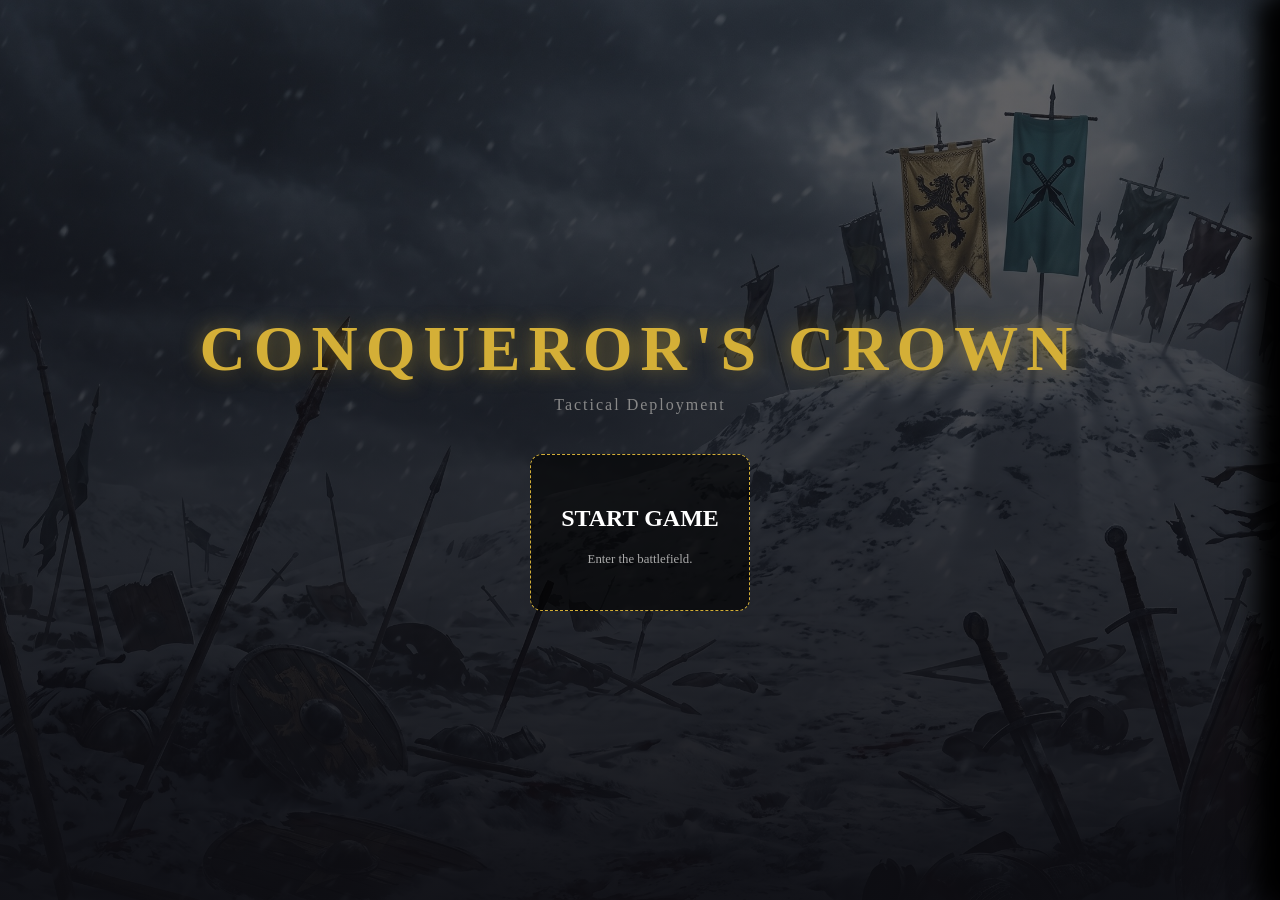
<file: index.html>
Version 8.23 (Freedom)
<!DOCTYPE html>
<html lang="en">
<head>
    <meta charset="UTF-8">
    <meta name="viewport" content="width=device-width, initial-scale=1.0">
    <title>Conqueror's Crown - Modular Build</title>
    
    <link rel="stylesheet" href="css/style.css">
    
    <script src="js/assets.js" defer></script>
    <script src="js/tutorial.js" defer></script>
    <script src="js/engine.js" defer></script>
    <script src="js/deckbuilder.js" defer></script>
    <script src="js/main.js" defer></script>
</head>
<body onclick="if(typeof playClickSound === 'function') playClickSound()">

    <div id="start-screen">
        <h1>CONQUEROR'S CROWN</h1>
        <div class="subtitle">Tactical Deployment</div>
        <div class="upload-area" id="upload-box" onclick="initializeGame()">
            <h2>START GAME</h2>
            <p style="font-size: 0.8rem; color: #aaa;">Enter the battlefield.</p>
        </div>
        <div id="absorbing-text">Loading Assets...</div>
    </div>

    <div id="loading-overlay" style="display:none; position:fixed; top:0; left:0; width:100%; height:100%; background:black; color:white; z-index:10000; flex-direction:column; justify-content:center; align-items:center; font-family:'Cinzel', serif; font-size:2rem; letter-spacing:5px;">
        LOADING...
    </div>

    <div id="video-container" style="display:none; position:fixed; top:0; left:0; width:100%; height:100%; background:black; z-index:9999;">
        <video id="cutscene-video" width="100%" height="100%" style="object-fit:cover;">
            <source src="./assets/WatchtowerScene.mp4" type="video/mp4">
        </video>
        <button onclick="skipVideo()" style="position:absolute; bottom:20px; right:20px; background:rgba(0,0,0,0.5); color:#fff; border:1px solid #fff; padding:5px 10px; cursor:pointer;">Skip</button>
    </div>

    <div id="watchtower-cinematic-screen" class="rpg-screen" style="display:none; background-size:cover; background-position:center; transition: background-image 0.5s ease;">
        <div id="cinematic-fx-layer" style="position:absolute; top:0; left:0; width:100%; height:100%; pointer-events:none; z-index:50;"></div>
        
        <div id="watchtower-dialogue-box" class="dialogue-box-style" onclick="advanceWatchtowerCinematic()" style="z-index: 100;">
            <div id="wt-speaker">...</div>
            <div id="wt-text">...</div>
            <div style="font-size: 0.75rem; color: #aaa; text-align: right; margin-top: 15px; font-style: italic;">(Click to continue)</div>
        </div>
    </div>

    <div id="world-map-screen" class="rpg-screen">
        <div id="map-darkness"></div>
        <div class="map-hotspot" style="top: 45%; left: 50%; width: 160px; height: 100px;" onclick="enterLeonia()">
            Kingdom of Leonia
        </div>
    </div>

    <div id="leonia-screen" class="rpg-screen">
        <div class="locations-ui">
            <h2>Locations</h2>
            <button class="loc-btn" id="loc-gate-btn" onclick="enterGate()" disabled>Gate (Locked)</button>
            <button class="loc-btn unlocked" onclick="enterTavern()">Tavern</button>
            <button class="loc-btn" id="loc-tg-btn" onclick="enterTrainingGrounds()" disabled>Training Grounds (Locked)</button>
            <button class="loc-btn" disabled>Barracks (Locked)</button>
            <button class="loc-btn" disabled>Shops Alley (Locked)</button>
            <button class="loc-btn" disabled>Arena (Locked)</button>
            <button class="loc-btn" disabled>The Castle (Locked)</button>
        </div>
    </div>

    <div id="barracks-screen" class="rpg-screen" style="display:none; background-size:cover; background-position:center;">
        <div class="top-left-menu">
            <button class="menu-btn unlocked" onclick="openBarracksQuests()">Quests</button>
            <button class="menu-btn unlocked" onclick="openBarracksShop()">Shop</button>
            <button class="menu-btn" onclick="leaveBarracksGuard()">Go back</button>
        </div>

        <div class="dialogue-box-style" style="pointer-events: none;">
            <div style="font-weight: bold; font-family: 'Cinzel'; font-size: 1.2rem; color: #b71c1c; margin-bottom: 10px; text-transform: uppercase;">Barracks Guard</div>
            <div style="font-size: 1.1rem; line-height: 1.5; min-height: 50px;">"Halt! State your business at the Barracks... Ah, Gladine mentioned you. I suppose you can browse the armory."</div>
        </div>
    </div>

    <div id="barracks-shop-panel" class="shop-side-panel shop-right-panel" style="z-index: 2000;">
        <div class="panel-header">
            <h3>BARRACKS ARMORY</h3>
            <button class="close-panel-btn" onclick="closeBarracksShop()">X</button>
        </div>
        <div class="shop-list">
            <button class="shop-list-btn" onclick="inspectBarracksItem('Praetorian Guard')">
                Praetorian Guard
                <div style="font-size: 0.75rem; color: #aaa; margin-top: 4px; letter-spacing: 2px;">★★★★★</div>
            </button>
            </div>
    </div>

    <div id="barracks-inspector-panel" class="shop-side-panel shop-inspector-panel" style="z-index: 1999;">
        <div class="panel-header">
            <h3>INSPECT</h3>
        </div>
        <div id="barracks-inspector-content" style="height: 100%;">
            <div style="text-align:center; color:#666; margin-top:50%; font-style:italic;">Select an item.</div>
        </div>
    </div>

    <div id="barracks-quest-panel" class="shop-side-panel shop-right-panel" style="z-index: 2000;">
        <div class="panel-header">
            <h3>GARRISON BOARD</h3>
            <button class="close-panel-btn" onclick="closeBarracksQuests()">X</button>
        </div>
        <div class="shop-list">
            <button class="shop-list-btn" onclick="inspectBarracksQuest('Pest Control')">
                [E-Rank] Pest Control
                <div style="font-size: 0.75rem; color: #f1c40f; margin-top: 4px; letter-spacing: 2px;">★★☆☆☆☆☆</div>
            </button>
        </div>
    </div>

    <div id="barracks-quest-inspector" class="shop-side-panel shop-inspector-panel" style="z-index: 1999;">
        <div class="panel-header">
            <h3>QUEST DETAILS</h3>
        </div>
        <div id="barracks-quest-content" style="height: 100%;">
            <div style="text-align:center; color:#666; margin-top:50%; font-style:italic;">Select a quest.</div>
        </div>
    </div>
    
    <div id="tavern-screen" class="rpg-screen">
        <div id="tavern-menu" class="top-left-menu" style="display:none;">
            <button class="menu-btn" onclick="talkToBen()">Talk to Ben</button>
            <button class="menu-btn" disabled>My Room (Locked)</button>
            <button class="menu-btn" onclick="backToLeonia()">Go back to Town</button>
        </div>

        <div id="rpg-dialogue-box" class="dialogue-box-style" onclick="advanceDialogue()">
            <div id="dialogue-speaker">Tavern Keeper Ben</div>
            <div id="dialogue-text">...</div>
            <div style="font-size: 0.75rem; color: #aaa; text-align: right; margin-top: 15px; font-style: italic;">(Click to continue)</div>
        </div>
    </div>

    <div id="tg-screen" class="rpg-screen">
        <div id="tg-menu" class="top-left-menu">
            <button class="menu-btn" id="talk-strangers-btn" onclick="startStrangersEvent()">Talk to the Strangers</button>
            <button class="menu-btn" onclick="backToLeonia()">Go Back to Town</button>
        </div>

        <div id="tg-dialogue-box" class="dialogue-box-style" style="display:none;" onclick="advanceTgDialogue()">
            <div id="tg-speaker">...</div>
            <div id="tg-text">...</div>
            <div style="font-size: 0.75rem; color: #aaa; text-align: right; margin-top: 15px; font-style: italic;">(Click to continue)</div>
        </div>

        <div id="omt-presentation" style="display:none; position:absolute; top:45%; left:50%; transform:translate(-50%,-50%); text-align:center;">
            </div>
    </div>
    
    <div id="shops-alley-screen" class="rpg-screen" style="display:none; background-size:cover; background-position:center;">
        <div class="top-left-menu">
            <button class="menu-btn unlocked" onclick="enterCardShop()">Card Shop</button>
            <button class="menu-btn" disabled>Shady Seller (Locked)</button>
            <button class="menu-btn" disabled>Card Synthesis Center (Locked)</button>
            <button class="menu-btn" disabled>Crafting Center (Locked)</button>
            <button class="menu-btn" onclick="backToLeonia()">Go back to Town</button>
        </div>
    </div>

    <div id="card-shop-screen" class="rpg-screen" style="display:none; background-size:cover; background-position:center;">
        <div id="card-shop-menu" class="top-left-menu" style="display:none;">
            <button class="menu-btn unlocked" onclick="openBuyMenu()">Buy Cards</button>
            <button class="menu-btn unlocked" onclick="openSummonMenu()">Card Summon (100G)</button>
            <button class="menu-btn" onclick="backToShopsAlley()">Go back to Shops Alley</button>
        </div>
        
        <div id="shop-dialogue-box" class="dialogue-box-style" style="display:none;" onclick="advanceShopDialogue()">
            <div id="shop-speaker">...</div>
            <div id="shop-text">...</div>
            <div style="font-size: 0.75rem; color: #aaa; text-align: right; margin-top: 15px; font-style: italic;">(Click to continue)</div>
        </div>

        <div id="shop-ui-container" style="display:none; position:absolute; top:10%; left:10%; right:10%; bottom:10%; background:rgba(0,0,0,0.95); border:2px solid var(--gold); border-radius:8px; z-index:100; overflow-y:auto; padding:20px;"></div>
    </div>

    <div id="barracks-gate-screen" class="rpg-screen" style="display:none; background-size:cover; background-position:center;">
        <div class="top-left-menu">
            <button class="menu-btn unlocked" onclick="enterBarracksInside()">Enter Barracks</button>
            <button class="menu-btn unlocked" onclick="talkToBarracksGuard()">Talk to the Guard</button>
            <button class="menu-btn unlocked" onclick="backToLeonia()">Back to Town</button>
        </div>
    </div>

    <div id="barracks-inside-screen" class="rpg-screen" style="display:none; background-size:cover; background-position:center;">
        <div id="barracks-menu" class="top-left-menu">
            <button class="menu-btn unlocked" onclick="talkToThorne()">Talk to the Man</button>
            <button class="menu-btn" id="garrison-board-btn" onclick="openGarrisonBoard()" disabled>Garrison Board Quest (Locked)</button>
            <button class="menu-btn unlocked" onclick="backToBarracksGate()">Go back to Barracks Gates</button>
        </div>
        
        <div id="barracks-dialogue-box" class="dialogue-box-style" style="display:none;" onclick="advanceThorneDialogue()">
            <div id="barracks-speaker">...</div>
            <div id="barracks-text">...</div>
            <div style="font-size: 0.75rem; color: #aaa; text-align: right; margin-top: 15px; font-style: italic;">(Click to continue)</div>
        </div>

        <div id="garrison-board-ui" style="display:none; position:absolute; top:10%; left:10%; right:10%; bottom:10%; background:rgba(0,0,0,0.95); border:2px solid var(--gold); border-radius:8px; z-index:9999;">
            <div style="display: flex; height: 100%;">
                <div style="width: 35%; border-right: 1px solid var(--gold); padding: 20px; overflow-y: auto; background: rgba(255,255,255,0.05);">
                    <h2 style="color:var(--gold); margin-top:0; font-family:'Cinzel'; border-bottom: 1px solid #444; padding-bottom: 10px;">Quests</h2>
                    <button class="menu-btn unlocked" onclick="viewQuest('wisp_hunt')" style="width:100%; text-align:left; margin-bottom: 10px;">[F-Rank] Wisp Hunt</button>
                </div>
                
                <div style="width: 65%; padding: 30px; position:relative;">
                    <button onclick="closeGarrisonBoard()" style="position:absolute; right:20px; top:20px; background:#e74c3c; color:white; border:none; padding:8px 15px; cursor:pointer; font-weight:bold; border-radius:4px;">EXIT BOARD</button>
                    <div id="quest-details-pane">
                        <h3 style="color:#888; text-align:center; margin-top:25%; font-style: italic;">Select a quest from the board to view details.</h3>
                    </div>
                </div>
            </div>
        </div>

    </div>

   <div id="inventory-screen" class="rpg-screen" style="display: none;">
    <div id="inv-container">
        
        <div id="inv-sidebar">
            <div id="player-profile">
                <div id="player-name">ADVENTURER</div>
                <div id="player-gold">GOLD: 500</div>
            </div>
            
            <div id="license-section">
                <div class="inv-label" style="color:var(--gold); font-weight:bold; margin-bottom:10px;">KINGDOM LICENSES</div>
                <div id="license-list">
                    <div class="license-slot blank">LEONIA: [NO LICENSE]</div>
                    <div class="license-slot blank">ARASHI: [NO LICENSE]</div>
                </div>
            </div>
            
            <button class="db-btn" style="margin-top: auto;" onclick="closeInventory()">EXIT INVENTORY</button>
        </div>

        <div id="inv-main-content">
            <div id="battle-deck-panel">
                <h3 class="db-title">BATTLE DECK (40 CARDS)</h3>
                <div id="battle-deck-tiers"></div>
            </div>

            <div id="collection-panel" class="inventory-window">
                <h2 class="screen-title" style="font-size: 1.8rem; margin-bottom: 15px;">TACTICAL ARMY STASH</h2>

                <div class="bag-filter-bar" id="card-filter-bar">
                    <button class="filter-tab active" onclick="filterBag('all')">ALL ASSETS</button>
                    <button class="filter-tab" onclick="filterBag('unit')">UNITS</button>
                    <button class="filter-tab" onclick="filterBag('ability')">ABILITIES</button>
                    <button class="filter-tab" style="border-color: #3498db; color: #3498db;" onclick="filterBag('items')">ITEMS</button>
                </div>

                <div class="bag-grid-container" id="collection-grid" ondrop="dropToCollection(event)" ondragover="allowDrop(event)"></div>
                <div class="bag-grid-container" id="items-grid" style="display: none; grid-template-columns: repeat(auto-fill, minmax(100px, 1fr));"></div>
            </div>
        </div>
        
    </div>
</div>

    <button id="tutorial-exit-btn" onclick="location.reload()">EXIT GAME (TESTING)</button>

    <div id="patrol-screen" class="rpg-screen" style="display:none; background-size:cover; background-position:center;">
    
    <div class="top-left-menu">
        <button class="menu-btn" id="return-leonia-btn" onclick="returnToLeonia()">Return to Leonia</button>
    </div>

    <div id="patrol-track-container" style="position: absolute; top: 75%; left: 10%; right: 10%; height: 60px; display: flex; align-items: center;">
        
        <div style="width: 40px; height: 100px; background: var(--gold); border: 2px solid #000; border-radius: 4px 4px 0 0; position: absolute; left: -20px; z-index: 5; box-shadow: 0 0 10px rgba(0,0,0,0.8);">
            <div style="text-align:center; color:#000; font-weight:bold; font-size: 0.8rem; padding-top: 5px;">START</div>
        </div>

        <div style="width: 100%; height: 8px; background: rgba(255, 255, 255, 0.2); border-radius: 4px; position: relative; box-shadow: inset 0 0 5px #000;">
            
            <div id="player-patrol-marker"></div>

        </div>

        <div style="width: 40px; height: 100px; background: #e74c3c; border: 2px solid #000; border-radius: 4px 4px 0 0; position: absolute; right: -20px; z-index: 5; box-shadow: 0 0 10px rgba(0,0,0,0.8);">
            <div style="text-align:center; color:#000; font-weight:bold; font-size: 0.8rem; padding-top: 5px;">END</div>
        </div>
    </div>

    <div id="encounter-overlay" style="display:none; position:absolute; top:0; left:0; width:100%; height:100%; background:rgba(0,0,0,0.85); z-index:100; flex-direction:column; justify-content:center; align-items:center;">
        <h1 style="color: #3498db; font-family: 'Cinzel', serif; font-size: 3.5rem; text-shadow: 0 0 25px #3498db, 0 0 10px #fff; margin-bottom: 40px; letter-spacing: 5px; text-align: center; animation: pulse-lock 1s infinite alternate;">WISP ENCOUNTERED!</h1>
        <button class="btn-main" style="margin-bottom: 20px; font-size: 1.5rem; padding: 15px 50px; border-color: #e74c3c; box-shadow: 0 0 15px #e74c3c;" onclick="startWispDuel()">FIGHT</button>
        <button class="btn-main" style="font-size: 1.5rem; padding: 15px 50px; border-color: #aaa;" onclick="escapeEncounter()">ESCAPE</button>
    </div>

</div>

    <div id="game-header">
        <span>CONQUEROR'S CROWN</span>
    </div>
    
    <button id="inventory-btn" style="display:none;" onclick="openInventory()" title="Open Bag"></button>
    
    <div id="tut-overlay-msg">Tutorial instructions here...</div>

    <div id="game-area">
        <div class="side-panel left-panel">
            <div id="card-inspector">
                <div id="inspect-header-sector">
                    <div id="inspect-logo-box"></div>
                    <div id="inspect-title-group">
                        <h3 id="inspect-name" style="margin:0; color:var(--gold); font-size:1.1rem; font-family:'Cinzel';">Select Card</h3>
                        <div id="inspect-sub" style="font-size:0.65rem; color:#888; text-transform:uppercase;">N/A</div>
                    </div>
                </div>
                <div id="inspect-body">
                    <div class="inspect-col-left">
                        <img id="inspect-art-fixed" class="inspect-art" style="display:none;">
                        <div id="inspect-hp-target" style="width:100%;"></div>
                        <div class="inspect-status-green-box" id="inspect-status-box">
                            <div style="text-align:center; color:#666; font-style:italic; margin-top:20px;">No card selected.</div>
                        </div>
                    </div>
                    <div class="inspect-col-right">
                        <div id="inspect-skills-sector"><div class="empty-inspector">No actions available.</div></div>
                        <div id="inspect-summoning-sector">
                            <span class="summon-label" id="summon-condition-label">SUMMONING CONDITIONS</span>
                            <div id="inspect-summon-val">0 MANA</div>
                            <div id="inspect-summon-req" style="font-size: 0.75rem; color: #e74c3c; margin-top: 5px; font-weight: bold; display: none;"></div>
                        </div>
                    </div>
                </div>
            </div>

            <div id="player-mana-wrapper">
                <div class="mana-icon"></div>
                <div class="mana-num" id="mana-display-num">8</div>
            </div>
            
            <div id="hand-container">
                <button class="scroll-btn" id="scroll-left">&#9664;</button>
                <div id="hand"></div>
                <button class="scroll-btn" id="scroll-right">&#9654;</button>
            </div>
        </div>

        <div class="center-panel">
            <div id="enemy-buff-slot" class="slot buff-slot" data-side="ENEMY" data-allowed="buff"><span class="slot-text">BUFF</span></div>
            <div id="player-buff-slot" class="slot buff-slot" data-side="PLAYER" data-allowed="buff"><span class="slot-text">BUFF</span></div>

            <div id="turn-banner">PLAYER TURN 1</div>
            <div class="battlefield">
                <div class="core-container enemy-core" id="e-core-target">
                    <div class="core-crystal"></div><div class="core-hp" id="enemy-core-hp">ENEMY CORE: 2000 | MANA: 8</div>
                    <div class="horizontal-bar"><div class="hp-bar-trail" style="width: 100%"></div><div class="hp-bar-current" style="width: 100%"></div></div>
                </div>
                
                <div class="board">
                    <div class="row">
                        <div class="slot backline" id="e-back-right" data-side="ENEMY" data-allowed="unit"><span class="slot-text">UNIT</span></div>
                        <div class="slot backline ability-slot" id="e-ability" data-side="ENEMY" data-allowed="ability"><span class="slot-text">ABILITY</span></div>
                        <div class="slot backline" id="e-back-left" data-side="ENEMY" data-allowed="unit"><span class="slot-text">UNIT</span></div>
                    </div>
                    <div class="row">
                        <div class="slot frontline" id="e-front-right" data-side="ENEMY" data-allowed="unit"><span class="slot-text">FRONT</span></div>
                        <div class="slot frontline" id="e-front-center" data-side="ENEMY" data-allowed="unit"><span class="slot-text">FRONT</span></div>
                        <div class="slot frontline" id="e-front-left" data-side="ENEMY" data-allowed="unit"><span class="slot-text">FRONT</span></div>
                    </div>
                </div>
                
                <div class="board" style="border-top: 1px solid #333; padding-top: 15px;">
                    <div class="row">
                        <div class="slot frontline" id="p-front-left" data-side="PLAYER" data-allowed="unit"><span class="slot-text">FRONT</span></div>
                        <div class="slot frontline" id="p-front-center" data-side="PLAYER" data-allowed="unit"><span class="slot-text">FRONT</span></div>
                        <div class="slot frontline" id="p-front-right" data-side="PLAYER" data-allowed="unit"><span class="slot-text">FRONT</span></div>
                    </div>
                    <div class="row">
                        <div class="slot backline" id="p-back-left" data-side="PLAYER" data-allowed="unit"><span class="slot-text">UNIT</span></div>
                        <div class="slot backline ability-slot" id="p-ability" data-side="PLAYER" data-allowed="ability"><span class="slot-text">ABILITY</span></div>
                        <div class="slot backline" id="p-back-right" data-side="PLAYER" data-allowed="unit"><span class="slot-text">UNIT</span></div>
                    </div>
                </div>
                
                <div class="core-container player-core" id="p-core-target">
                    <div class="core-crystal"></div><div class="core-hp" id="player-core-hp">PLAYER CORE: 2000</div>
                    <div class="horizontal-bar"><div class="hp-bar-trail" style="width: 100%"></div><div class="hp-bar-current" style="width: 100%"></div></div>
                </div>
            </div>

            <div class="deck-container" id="enemy-deck-area">
                <div id="enemy-deck-stack" class="deck-stack"></div>
                <div id="e-deck-count" class="deck-count">40</div>
            </div>
            <div class="deck-container" id="player-deck-area">
                <button id="draw-cards-btn">DRAW TO 6</button>
                <div id="player-deck-stack" class="deck-stack"></div>
                <div id="p-deck-count" class="deck-count">40</div>
            </div>
        </div>

        <div class="side-panel right-panel">
            <button id="cancel-btn" class="btn-main">CANCEL PENDING</button>
            <button id="exec-btn" class="btn-main">EXECUTE PENDING (0)</button>
            <button id="end-turn-btn" class="btn-main">END TURN</button>
            <div id="event-log"></div>
        </div>

        <div id="discard-pile" style="display:none;">
            <div class="discard-title">DISCARD</div>
            <div id="discard-count">(5)</div>
        </div>

    </div> 

    <div id="dev-console" style="display: none; position: fixed; bottom: 20px; left: 20px; z-index: 10000; background: rgba(0,0,0,0.9); border: 1px solid #0f0; padding: 10px 15px; border-radius: 4px; font-family: monospace; align-items: center; gap: 10px; box-shadow: 0 0 15px rgba(0,255,0,0.3);">
        <span style="color: #0f0; font-weight: bold; font-size: 1.1rem;">DEV ></span>
        <input type="text" id="dev-input" style="background: transparent; border: none; color: #0f0; font-family: monospace; font-size: 1.1rem; outline: none; width: 300px;" autocomplete="off" spellcheck="false" />
    </div>

    <div id="garrison-board-ui" style="display:none; position:absolute; top:10%; left:10%; right:10%; bottom:10%; background:rgba(0,0,0,0.95); border:2px solid var(--gold); border-radius:8px; z-index:100;">
    <div style="display: flex; height: 100%;">
        <div style="width: 35%; border-right: 1px solid var(--gold); padding: 20px; overflow-y: auto; background: rgba(255,255,255,0.05);">
            <h2 style="color:var(--gold); margin-top:0; font-family:'Cinzel'; border-bottom: 1px solid #444; padding-bottom: 10px;">Quests</h2>
            <button class="menu-btn unlocked" onclick="viewQuest('wisp_hunt')" style="width:100%; text-align:left; margin-bottom: 10px;">[F-Rank] Wisp Hunt</button>
        </div>
        
        <div style="width: 65%; padding: 30px; position:relative;">
            <button onclick="closeGarrisonBoard()" style="position:absolute; right:20px; top:20px; background:#e74c3c; color:white; border:none; padding:8px 15px; cursor:pointer; font-weight:bold; border-radius:4px;">EXIT BOARD</button>
            <div id="quest-details-pane">
                <h3 style="color:#888; text-align:center; margin-top:25%; font-style: italic;">Select a quest from the board to view details.</h3>
            </div>
        </div>
    </div>
</div>

<div id="gate-screen" class="rpg-screen" style="display:none; background-size:cover; background-position:center;">
    <div class="top-left-menu">
        <button class="menu-btn" disabled>The Northern Watch (Locked)</button>
        <button class="menu-btn unlocked" onclick="enterEasternPass()">The Eastern Pass</button>
        <button class="menu-btn" disabled>The Westlands Frontier (Locked)</button>
        <button class="menu-btn" onclick="backToLeonia()">Back to Town</button>
    </div>
</div>

<div id="eastern-pass-screen" class="rpg-screen" style="display:none; background-size:cover; background-position:center;">
    <div class="top-left-menu">
        <button class="menu-btn unlocked" onclick="enterEasternMountainPass()">Eastern Mountain Pass Watch</button>
        <button class="menu-btn" disabled>Eastern River Watch (Locked)</button>
        <button class="menu-btn" disabled>Eastern Forest Watch (Locked)</button>
        <button class="menu-btn" onclick="backToGate()">Go Back</button>
    </div>
</div>

<div id="eastern-mountain-pass-screen" class="rpg-screen" style="display:none; background-size:cover; background-position:center;">
    <div class="top-left-menu">
        <button class="menu-btn" onclick="backToEasternPass()">Go Back</button>
    </div>
    <div style="position:absolute; top:50%; left:50%; transform:translate(-50%, -50%); text-align:center;">
        <button class="btn-main" style="font-size: 1.5rem; padding: 20px 40px; box-shadow: 0 0 20px var(--hp-color); border: 2px solid var(--hp-color);" onclick="startPatrol()">START PATROL</button>
        <div style="color:#aaa; margin-top: 15px; font-style: italic; background: rgba(0,0,0,0.6); padding: 5px 10px; border-radius: 4px;">Search the area for hostiles...</div>
    </div>
</div>

<div id="northside-screen" class="rpg-screen" style="display:none; background-size:cover; background-position:center;">
    <div class="top-left-menu">
        <button class="menu-btn unlocked" onclick="enterNorthsideWatchtower()">Northside Watchtower</button>
        <button class="menu-btn" disabled>Northside Hilltop (Locked)</button>
        <button class="menu-btn" disabled>Northside Village (Locked)</button>
        <button class="menu-btn" disabled>The Old Northern Mines (Locked)</button>
        <button class="menu-btn" onclick="backToGate()">Go back</button>
    </div>
</div>

</body>
</html>
</file>
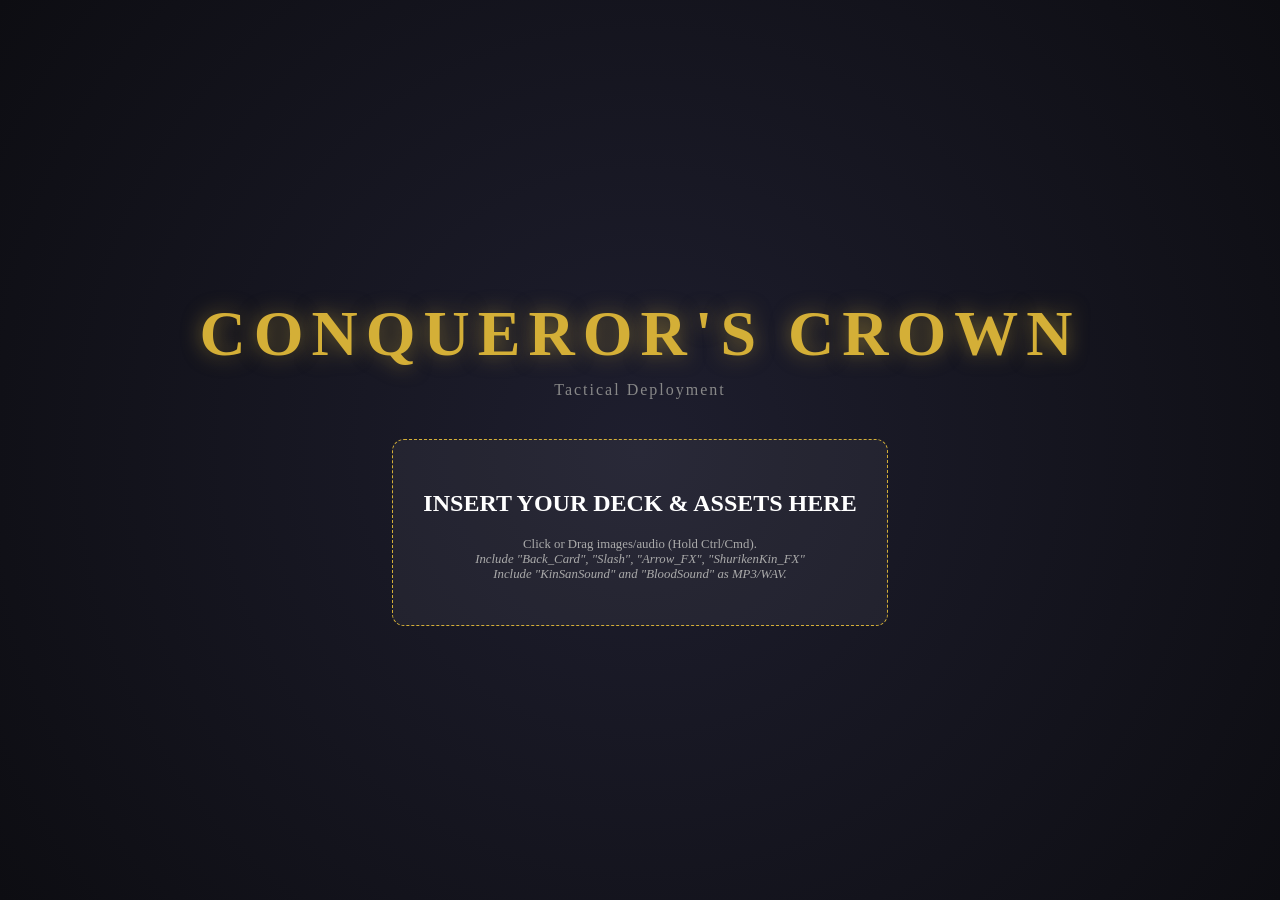
<file: gemini-code-1778021539245.html>
<!DOCTYPE html><html lang="en"><head>
    <meta charset="UTF-8">
    <meta name="viewport" content="width=device-width, initial-scale=1.0">
    <title>Conqueror's Crown - TCG</title>
    <style>
        :root {
            --bg-color: #0d0d12; --board-color: #1a1a24; --gold: #d4af37;
            --mana-color: #3498db; --hp-color: #2ecc71; --card-unit: #232931;
            --slash-url: none;
            --arrow-url: none;
            --shuriken-url: none;
        }

        body {
            margin: 0; font-family: 'Cinzel', 'Georgia', serif;
            background-color: var(--bg-color); color: white;
            display: flex; flex-direction: column; align-items: center;
            height: 100vh; overflow: hidden;
        }

        /* --- Start Screen --- */
        #start-screen { position: absolute; inset: 0; display: flex; flex-direction: column; justify-content: center; align-items: center; background: radial-gradient(circle, #1e1e2e 0%, #0d0d12 100%); z-index: 500; }
        #start-screen h1 { font-size: 4rem; color: var(--gold); letter-spacing: 8px; margin-bottom: 10px; text-shadow: 0 0 20px rgba(212, 175, 55, 0.5); text-align: center; }
        .subtitle { color: #888; margin-bottom: 40px; letter-spacing: 2px; text-align: center; }
        .upload-area { background: rgba(255,255,255,0.05); padding: 30px; border-radius: 12px; border: 1px dashed var(--gold); margin-bottom: 20px; text-align: center; position: relative; cursor: pointer; transition: 0.3s;}
        .upload-area:hover { background: rgba(212, 175, 55, 0.1); transform: scale(1.02); }
        .upload-area input { position: absolute; inset: 0; opacity: 0; cursor: pointer; }
        #absorbing-text { display: none; color: var(--gold); font-size: 1.5rem; margin-top: 20px; animation: pulse 1s infinite alternate;}
        @keyframes pulse { from { opacity: 0.6; transform: scale(0.98); } to { opacity: 1; transform: scale(1.02); } }

        /* --- Game Header --- */
        #game-header { width: 100%; height: 50px; padding: 0 20px; background: rgba(0,0,0,0.9); border-bottom: 1px solid #333; display: flex; justify-content: space-between; align-items: center; box-sizing: border-box; color: var(--gold); font-weight: bold; flex-shrink: 0; z-index: 50;}
        #mana-display { color: var(--mana-color); font-size: 1.2rem; }
        
        /* --- Master Layout Grid --- */
        #game-area { 
            display: none; flex-direction: row; justify-content: space-between; align-items: stretch;
            width: 100vw; height: calc(100vh - 50px); padding: 10px 15px; box-sizing: border-box; 
            background: #16161d; overflow: hidden; gap: 15px;
        }

        .side-panel { width: 320px; display: flex; flex-direction: column; gap: 10px; height: 100%; flex-shrink: 0; }
        .center-panel { flex-grow: 1; display: flex; flex-direction: column; align-items: center; justify-content: center; height: 100%; overflow: hidden; position: relative;}

        /* --- LEFT PANEL --- */
        #card-inspector { flex-grow: 1; background: rgba(17, 17, 17, 0.95); border: 1px solid var(--gold); border-radius: 8px; padding: 15px; box-sizing: border-box; display: flex; flex-direction: column; overflow-y: auto; box-shadow: inset 0 0 20px rgba(0,0,0,0.8); }
        #inspect-content { height: 100%; padding-right: 5px; }
        #inspect-content::-webkit-scrollbar { width: 5px; } #inspect-content::-webkit-scrollbar-thumb { background: var(--gold); border-radius: 5px;}
        
        #hand-container { height: 160px; background: rgba(0,0,0,0.85); padding: 10px; border: 2px solid #333; border-radius: 12px; display: flex; align-items: center; gap: 5px; box-shadow: 0 10px 30px rgba(0,0,0,0.9); flex-shrink: 0; }
        #hand { display: flex; gap: 8px; flex-grow: 1; overflow-x: hidden; scroll-behavior: smooth; padding: 5px; }
        .scroll-btn { background: #222; color: var(--gold); border: 1px solid #444; border-radius: 5px; font-size: 1.2rem; cursor: pointer; padding: 5px; height: 100%; display: flex; align-items: center; transition: 0.2s; }
        .scroll-btn:hover { background: #444; border-color: var(--gold); }

        /* --- RIGHT PANEL --- */
        .btn-main { width: 100%; padding: 12px; border: none; font-weight: bold; font-size: 1rem; cursor: pointer; border-radius: 4px; flex-shrink: 0; font-family: 'Cinzel'; transition: 0.2s;}
        .btn-main:hover { transform: scale(1.02); }
        .btn-main:disabled { opacity: 0.4; cursor: not-allowed; filter: grayscale(1); transform: none; }
        #cancel-btn { background: #e74c3c; color: white; display: none; }
        #exec-btn { background: #2ecc71; color: #111; }
        #end-turn-btn { background: var(--gold); color: #111; }
        
        #event-log { flex-grow: 1; background: rgba(10, 10, 15, 0.95); border: 1px solid #333; border-radius: 6px; padding: 10px; overflow-y: auto; font-family: monospace; font-size: 0.75rem; box-sizing: border-box; }
        #event-log::-webkit-scrollbar { width: 5px; } #event-log::-webkit-scrollbar-thumb { background: #444; border-radius: 5px;}

        /* --- CENTER PANEL --- */
        #turn-banner { background: rgba(0,0,0,0.8); border: 2px solid var(--gold); padding: 4px 30px; font-size: 0.9rem; border-radius: 20px; margin-bottom: 5px; flex-shrink: 0;}
        
        .core-container { text-align: center; margin: 5px 0; display: flex; flex-direction: column; align-items: center; flex-shrink: 0; position: relative;}
        .core-crystal { width: 30px; height: 40px; background: linear-gradient(135deg, #e74c3c, #8e44ad); clip-path: polygon(50% 0%, 100% 25%, 100% 75%, 50% 100%, 0% 75%, 0% 25%); margin-bottom: 5px; border: 1px solid rgba(255,255,255,0.5); box-shadow: 0 0 15px rgba(231, 76, 60, 0.6);}
        .player-core .core-crystal { background: linear-gradient(135deg, #3498db, #2ecc71); box-shadow: 0 0 15px rgba(52, 152, 219, 0.6);}
        .core-hp { font-weight: bold; font-size: 0.8rem; color: white; background: rgba(0,0,0,0.8); padding: 4px 12px; border-radius: 6px; border: 1px solid #444; letter-spacing: 1px;}

        .battlefield { display: flex; flex-direction: column; gap: 6px; align-items: center; flex-shrink: 1;}
        .board { display: flex; flex-direction: column; gap: 8px; padding: 8px; background: rgba(255,255,255,0.02); border-radius: 10px; }
        .row { display: flex; gap: 12px; justify-content: center;}
        
        /* Slot & Card Alignment OVERHAUL */
        .slot { width: 100px; height: 140px; border: 1px dashed rgba(255,255,255,0.2); border-radius: 6px; background: rgba(0,0,0,0.4); display: flex; align-items: center; justify-content: center; font-size: 0.65rem; color: #555; position: relative; box-sizing: border-box; padding: 0;}
        .slot.drag-over { border-color: var(--gold); background: rgba(212, 175, 55, 0.1); }
        .ability-slot { border-color: #9b59b6; color: #9b59b6; }
        .slot-text { pointer-events: none; z-index: 1; }

        .card { width: 100px; height: 140px; border-radius: 6px; padding: 5px; box-sizing: border-box; cursor: grab; background: var(--card-unit); border: 1px solid #444; display: flex; flex-direction: column; justify-content: space-between; font-family: sans-serif; position: relative; flex-shrink: 0; transition: transform 0.2s, box-shadow 0.2s;}
        
        /* Covers the dashed slot border entirely */
        .slot .card { position: absolute; top: -1px; left: -1px; width: calc(100% + 2px); height: calc(100% + 2px); margin: 0; z-index: 10; border-radius: 6px; border: 1px solid #444; box-sizing: border-box; }
        
        .card:hover { transform: translateY(-5px); border-color: var(--gold); z-index: 20;}
        .card.exhausted { filter: grayscale(1) brightness(0.5); cursor: not-allowed; }
        .card.queued-status { outline: 2px solid #f39c12; filter: brightness(0.8); }
        .card.taunted-status { outline: 2px solid #e74c3c; box-shadow: 0 0 10px #e74c3c; }
        .card.target-glow { outline: 3px solid #ff4d4d; box-shadow: 0 0 20px #ff4d4d; cursor: crosshair; animation: pulse-target 1s infinite alternate;}
        @keyframes pulse-target { from { box-shadow: 0 0 10px #ff4d4d; } to { box-shadow: 0 0 25px #ff4d4d; } }

        .card-title { font-size: 0.65rem; font-weight: bold; text-align: center; color: var(--gold); line-height: 1; margin-top: 8px; white-space: nowrap; overflow: hidden; text-overflow: ellipsis;}
        .card-level { text-align: center; font-size: 0.55rem; color: #aaa; margin-bottom: 2px;}
        .card-img-container { flex-grow: 1; margin: 3px 0; background-color: #111; border-radius: 3px; border: 1px solid #333; background-size: cover; background-position: center; pointer-events: none;}

        .badge-mana { position: absolute; top: -5px; left: -5px; background: var(--mana-color); color: white; border-radius: 50%; width: 20px; height: 20px; display: flex; justify-content: center; align-items: center; font-size: 0.65rem; font-weight: bold; border: 1px solid #111; z-index: 15;}
        .badge-hp { position: absolute; bottom: -5px; right: -5px; background: var(--hp-color); color: #111; border-radius: 4px; padding: 1px 5px; font-size: 0.65rem; font-weight: bold; border: 1px solid #111; z-index: 15;}
        
        .placed-badge { position: absolute; top: 40%; left: 50%; transform: translate(-50%, -50%); background: rgba(231, 76, 60, 0.9); color: white; padding: 2px 6px; font-size: 0.65rem; font-weight: bold; border-radius: 3px; z-index: 25; pointer-events: none; text-shadow: 1px 1px 0 #000; border: 1px solid #fff;}

        /* --- DECKS --- */
        .deck-container { position: absolute; right: 0; display: flex; flex-direction: column; align-items: center; gap: 5px; z-index: 50; }
        #enemy-deck-area { top: 20px; }
        #player-deck-area { bottom: 20px; }
        .deck-stack { width: 85px; height: 125px; border-radius: 6px; border: 1px solid #555; background-color: #1a1a24; background-size: cover; background-position: center; box-shadow: -2px 2px 0 #222, -4px 4px 0 #111, -6px 6px 0 #333, -8px 8px 10px rgba(0,0,0,0.8); transition: opacity 0.3s; }
        #enemy-deck-area .deck-stack { transform: rotate(180deg); box-shadow: 2px -2px 0 #222, 4px -4px 0 #111, 6px -6px 0 #333, 8px -8px 10px rgba(0,0,0,0.8); }
        .deck-count { width: 100%; text-align: center; font-weight: bold; color: var(--gold); font-size: 0.8rem; text-shadow: 0 2px 4px rgba(0,0,0,1); }
        
        #draw-cards-btn { display: none; padding: 10px 15px; background: var(--gold); color: black; border: none; border-radius: 4px; font-weight: bold; cursor: pointer; animation: pulse 1.5s infinite; font-size: 0.8rem;}
        #draw-cards-btn:disabled { animation: none; filter: grayscale(1); opacity: 0.5; cursor: not-allowed; }

        /* --- VISUAL EFFECTS --- */
        @keyframes shake {
            0% { transform: translate(1px, 1px) rotate(0deg); }
            20% { transform: translate(-4px, 0px) rotate(1deg); }
            40% { transform: translate(2px, -2px) rotate(1deg); }
            60% { transform: translate(-4px, 2px) rotate(0deg); }
            80% { transform: translate(-1px, -2px) rotate(1deg); }
            100% { transform: translate(2px, -2px) rotate(-1deg); }
        }
        .shake-anim { animation: shake 0.4s; }

        .floating-text { position: absolute; font-weight: bold; font-family: 'Cinzel', serif; text-shadow: 2px 2px 0 #000, -2px -2px 0 #000, 2px -2px 0 #000, -2px 2px 0 #000; pointer-events: none; z-index: 1000; animation: floatUp 1.2s forwards ease-out; }
        @keyframes floatUp { 0% { transform: translateY(0) scale(1); opacity: 1; } 100% { transform: translateY(-70px) scale(1.4); opacity: 0; } }

        .slash-fx { position: absolute; top: 50%; left: 50%; width: 250%; height: 250%; transform: translate(-50%, -50%); background-image: var(--slash-url); background-size: contain; background-repeat: no-repeat; background-position: center; pointer-events: none; z-index: 9999; opacity: 0; animation: slashFade 0.6s ease-out forwards; }
        @keyframes slashFade { 0% { opacity: 1; transform: translate(-50%, -50%) scale(0.6); } 50% { opacity: 1; transform: translate(-50%, -50%) scale(1.1); } 100% { opacity: 0; transform: translate(-50%, -50%) scale(1.3); } }
        
        .arrow-fx { position: fixed; width: 40px; height: 10px; background-image: var(--arrow-url); background-size: contain; background-repeat: no-repeat; z-index: 9999; pointer-events: none; transition: all 0.3s linear; }

        /* SAN OVERHAUL */
        .san-text { position: fixed; top: 50%; left: 50%; transform: translate(-50%, -50%); font-size: 6rem; color: #e74c3c; font-weight: bold; font-family: 'Cinzel', serif; text-shadow: 0 0 20px #000, 0 0 40px #e74c3c; z-index: 10000; pointer-events: none; animation: sanPulse 1s ease-out forwards; }
        @keyframes sanPulse { 0% { opacity: 0; transform: translate(-50%, -50%) scale(0.5); } 15% { opacity: 1; transform: translate(-50%, -50%) scale(1.1); } 85% { opacity: 1; transform: translate(-50%, -50%) scale(1); } 100% { opacity: 0; transform: translate(-50%, -50%) scale(1.5); } }

        .shuriken-fx { position: fixed; top: 0; left: 0; margin-top: -25px; margin-left: -25px; width: 50px; height: 50px; z-index: 9999; pointer-events: none; background-image: var(--shuriken-url); background-size: contain; background-repeat: no-repeat; }
        @keyframes spinFly { 0% { transform: translate(var(--startX), var(--startY)) rotate(0deg); opacity: 1; } 100% { transform: translate(var(--endX), var(--endY)) rotate(1440deg); opacity: 0; } }

        .flying-card { position: fixed; width: 100px; height: 140px; border-radius: 6px; border: 1px solid #555; background-color: #1a1a24; background-size: cover; background-position: center; z-index: 1000; transition: all 0.5s cubic-bezier(0.25, 1, 0.5, 1); box-shadow: 0 10px 20px rgba(0,0,0,0.8); }
        .flip-reveal { animation: flipIn 0.6s ease-out forwards; }
        @keyframes flipIn { 0% { transform: perspective(400px) rotateY(90deg); opacity: 0; } 100% { transform: perspective(400px) rotateY(0deg); opacity: 1; } }

        /* --- Inspector Info --- */
        .inspect-h { color: var(--gold); margin: 0 0 5px 0; font-family: 'Cinzel'; font-size: 1.1rem; border-bottom: 1px solid #333; padding-bottom: 5px;}
        .inspect-sub { font-size: 0.65rem; color: #888; margin-bottom: 10px; text-transform: uppercase;}
        .inspect-art { width: 100%; aspect-ratio: 2.5 / 3.5; max-height: 380px; object-fit: contain; border-radius: 6px; border: 1px solid rgba(255,255,255,0.2); margin-bottom: 10px; background: transparent; display: block;}
        .inspect-stat { font-size: 0.75rem; margin: 2px 0; }
        .inspect-section { margin-top: 10px; border-top: 1px solid #333; padding-top: 8px; }
        .skill-btn { width: 100%; background: #222; color: white; border: 1px solid #444; padding: 6px; margin-top: 5px; cursor: pointer; text-align: left; transition: 0.2s; border-radius: 4px;}
        .skill-btn:hover { border-color: var(--gold); background: #333; }
        .skill-btn:disabled { opacity: 0.4; cursor: not-allowed; border-color: #444 !important; }
        .skill-name { color: var(--gold); font-weight: bold; font-size: 0.75rem;}
        .skill-cost { color: var(--mana-color); font-size: 0.65rem; float: right;}
        .skill-desc { font-size: 0.65rem; color: #ccc; margin-top: 3px; display: block;}
        .empty-inspector { text-align: center; color: #666; margin-top: 50%; font-style: italic; font-size: 0.9rem;}
    </style></head><body>

    <div id="start-screen">
        <h1>CONQUEROR'S CROWN</h1>
        <div class="subtitle">Tactical Deployment</div>
        <div class="upload-area" id="upload-box">
            <h2>INSERT YOUR DECK & ASSETS HERE</h2>
            <p style="font-size: 0.8rem; color: #aaa;">Click or Drag images/audio (Hold Ctrl/Cmd).<br><i>Include "Back_Card", "Slash", "Arrow_FX", "ShurikenKin_FX"<br>Include "KinSanSound" and "BloodSound" as MP3/WAV.</i></p>
            <input type="file" id="image-upload" accept="image/*, audio/*" multiple>
        </div>
        <div id="absorbing-text">Absorbing Assets...</div>
    </div>

    <div id="game-header">
        <span>CONQUEROR'S CROWN</span>
        <span id="mana-display">MANA: 8</span>
    </div>

    <div id="game-area">
        <!-- LEFT PANEL -->
        <div class="side-panel">
            <div id="card-inspector"><div id="inspect-content"><div class="empty-inspector">Select a card to inspect.</div></div></div>
            <div id="hand-container">
                <button class="scroll-btn" id="scroll-left">&#9664;</button>
                <div id="hand"></div>
                <button class="scroll-btn" id="scroll-right">&#9654;</button>
            </div>
        </div>

        <!-- CENTER PANEL -->
        <div class="center-panel">
            <div id="turn-banner">PLAYER TURN 1</div>
            <div class="battlefield">
                <div class="core-container enemy-core" id="e-core-target"><div class="core-crystal"></div><div class="core-hp" id="enemy-core-hp">ENEMY CORE: 2000 | MANA: 8</div></div>
                <div class="board">
                    <div class="row">
                        <div class="slot backline" data-side="ENEMY" data-allowed="unit"><span class="slot-text">UNIT</span></div>
                        <div class="slot backline ability-slot" data-side="ENEMY" data-allowed="ability"><span class="slot-text">ABILITY</span></div>
                        <div class="slot backline" data-side="ENEMY" data-allowed="unit"><span class="slot-text">UNIT</span></div>
                    </div>
                    <div class="row">
                        <div class="slot frontline" data-side="ENEMY" data-allowed="unit"><span class="slot-text">FRONT</span></div>
                        <div class="slot frontline" data-side="ENEMY" data-allowed="unit"><span class="slot-text">FRONT</span></div>
                        <div class="slot frontline" data-side="ENEMY" data-allowed="unit"><span class="slot-text">FRONT</span></div>
                    </div>
                </div>
                <div class="board" style="border-top: 1px solid #333; padding-top: 15px;">
                    <div class="row">
                        <div class="slot frontline" data-side="PLAYER" data-allowed="unit"><span class="slot-text">FRONT</span></div>
                        <div class="slot frontline" data-side="PLAYER" data-allowed="unit"><span class="slot-text">FRONT</span></div>
                        <div class="slot frontline" data-side="PLAYER" data-allowed="unit"><span class="slot-text">FRONT</span></div>
                    </div>
                    <div class="row">
                        <div class="slot backline" data-side="PLAYER" data-allowed="unit"><span class="slot-text">UNIT</span></div>
                        <div class="slot backline ability-slot" data-side="PLAYER" data-allowed="ability"><span class="slot-text">ABILITY</span></div>
                        <div class="slot backline" data-side="PLAYER" data-allowed="unit"><span class="slot-text">UNIT</span></div>
                    </div>
                </div>
                <div class="core-container player-core" id="p-core-target"><div class="core-crystal"></div><div class="core-hp" id="player-core-hp">PLAYER CORE: 2000</div></div>
            </div>

            <div class="deck-container" id="enemy-deck-area">
                <div id="enemy-deck-stack" class="deck-stack"></div>
                <div id="e-deck-count" class="deck-count">Infinite</div>
            </div>
            <div class="deck-container" id="player-deck-area">
                <button id="draw-cards-btn">DRAW TO 6</button>
                <div id="player-deck-stack" class="deck-stack"></div>
                <div id="p-deck-count" class="deck-count">Infinite</div>
            </div>
        </div>

        <!-- RIGHT PANEL -->
        <div class="side-panel">
            <button id="cancel-btn" class="btn-main">CANCEL PENDING</button>
            <button id="exec-btn" class="btn-main">EXECUTE PENDING (0)</button>
            <button id="end-turn-btn" class="btn-main">END TURN</button>
            <div id="event-log"></div>
        </div>
    </div>

    <script>
        let cardLibrary = [];
        let eHandData = [];
        let currentTurn = 'PLAYER', turnCount = 1;
        let pMana = 8, eMana = 8;
        let pCoreHP = 2000, eCoreHP = 2000;
        let cardInstances = {};
        
        // Visual & Audio Assets
        let deckBackImg = '';
        let arrowImgUrl = '';
        let shurikenImgUrl = '';
        let kinSanAudioUrl = '';
        let bloodAudioUrl = '';
        
        // System Flags
        let pQueue = []; 
        let isTargeting = false;
        let pendingSkill = null;
        let isExecuting = false;
        let targetCountReq = 1;
        let selectedTargets = [];

        const log = document.getElementById('event-log');
        const inspect = document.getElementById('inspect-content');

        document.getElementById('scroll-left').addEventListener('click', () => document.getElementById('hand').scrollBy({ left: -120, behavior: 'smooth' }));
        document.getElementById('scroll-right').addEventListener('click', () => document.getElementById('hand').scrollBy({ left: 120, behavior: 'smooth' }));

        function playSound(src) {
            if(!src) return;
            let audio = new Audio(src);
            audio.volume = 0.6;
            audio.play().catch(e => console.log("Audio play failed:", e));
        }

        // --- Template Engine ---
        function getCardTemplate(fileName, dataUrl) {
            let name = fileName.replace(/\.[^/.]+$/, ""); 
            let cleanName = name.toLowerCase();

            // Audio checks
            if(cleanName.includes('kinsansound') || cleanName.includes('kin san sound')) { kinSanAudioUrl = dataUrl; return { isAudio: true }; }
            if(cleanName.includes('bloodsound') || cleanName.includes('blood sound')) { bloodAudioUrl = dataUrl; return { isAudio: true }; }

            // FX Checks
            if(cleanName.includes('back_card') || cleanName.includes('back card') || cleanName.includes('crown back')) { return { isCardBack: true, img: dataUrl }; }
            if(cleanName.includes('slash')) { return { isSlash: true, img: dataUrl }; }
            if(cleanName.includes('arrow_fx') || cleanName.includes('arrow fx')) { return { isArrow: true, img: dataUrl }; }
            if(cleanName.includes('shurikenkin_fx') || cleanName.includes('shuriken')) { return { isShuriken: true, img: dataUrl }; }

            let type = 'unit';
            if (cleanName.includes('ability') || cleanName.includes('skill') || cleanName.includes('spell') || cleanName.includes('magic') || cleanName.includes('mana core')) type = 'ability';

            if(cleanName.includes('kin-ryu') || cleanName.includes('kin ryu')) {
                return { isPlayable: true, type: 'unit', name: "KIN-RYU", title: "YAMI NO SHINOBI (Level 7)", powerLevel: 7, summonCost: 5, faction: "Arashi", race: "Human", hp: 1200, atk: 400, img: dataUrl, marks: 0, queued: false,
                    skills: [{ name: "ICHI", manaCost: 1, desc: "Cuts target. 300-1100 DMG. If <500, rerolls." }, { name: "NI", manaCost: 2, desc: "Hits 2 targets for 200 damage each." }], passives: [{ name: "SHADOW STANCE", desc: "Shinobi Marks make targets take +12% DMG." }, { name: "SAN", desc: "Auto-chains shurikens upon kill." }] };
            }
            else if(cleanName.includes('shadow stalker')) {
                return { isPlayable: true, type: 'unit', name: "Shadow Stalker", title: "Level 3", powerLevel: 3, summonCost: 1, faction: "Arashi", race: "Human", hp: 800, atk: 200, img: dataUrl, marks: 0, queued: false,
                    skills: [{ name: "SHADOW STAR", manaCost: 0, desc: "Throws a Shuriken inflicting 150 damage." }, { name: "BLADE STRIKE", manaCost: 1, desc: "Lunges forward to inflict 225 damage." }], passives: [{ name: "SHADOW SYNC", desc: "Mimics other stalkers." }] };
            }
            else if(cleanName.includes('lionel guard') || cleanName.includes('guard tower')) {
                return { isPlayable: true, type: 'unit', name: "Lionel Guard Tower", title: "Structure", powerLevel: 5, summonCost: 4, faction: "Leonia", race: "Structure", hp: 2000, atk: 0, img: dataUrl, marks: 0, queued: false,
                    skills: [], passives: [{ name: "Guard Tower", desc: "Retaliates on allied attack (200 DMG)." }, { name: "Attack Tower", desc: "Assists allied attacks (100 DMG)." }, { name: "Structure Info", desc: "Passive rely." }] };
            }
            else if(cleanName.includes('rolyn')) {
                return { isPlayable: true, type: 'unit', name: "Rolyn", title: "King of Leonia", powerLevel: 8, summonCost: 6, faction: "Leonia", race: "Human", hp: 2500, atk: 300, img: dataUrl, marks: 0, queued: false,
                    skills: [{ name: "Lion's Challenge", manaCost: 2, desc: "Taunts target for 1 turn. 250 DMG." }, { name: "Royal Command", manaCost: 4, desc: "Commands 1-2 allies to team up on target." }], passives: [{ name: "Dauntless", desc: "Auto counter-attacks taunted units (300 DMG)." }] };
            }
            else if(cleanName.includes('mana core')) {
                return { isPlayable: true, type: 'ability', name: "Mana Core", title: "Ability Card", powerLevel: 0, summonCost: 0, faction: "NA", race: "N/A", hp: 0, atk: 0, img: dataUrl, marks: 0, queued: false,
                    skills: [ { name: "Mana Initiation", manaCost: 0, desc: "Grants user +3 Mana when activated." } ], passives: [ { name: "Auto-Discard", desc: "Discards after use." } ] };
            }
            else {
                return { isPlayable: true, type: type, name: name, title: type === 'ability' ? "Spell Card" : "Basic Unit", powerLevel: type==='ability'? 0 : 1, summonCost: 1, faction: "Unknown", race: "Unknown", hp: type==='ability'? 0 : 500, atk: type==='ability'? 0 : 150, img: dataUrl, marks: 0, queued: false,
                    skills: type === 'ability' ? [{ name: "CAST SPELL", manaCost: 1, desc: "Activate ability effect." }] : [{ name: "ATTACK", manaCost: 1, desc: "Basic attack for 100 damage." }], passives: [] };
            }
        }

        // --- Upload ---
        document.getElementById('image-upload').addEventListener('change', async (e) => {
            const files = e.target.files;
            if(files.length === 0) return;
            document.getElementById('upload-box').style.display = 'none';
            document.getElementById('absorbing-text').style.display = 'block';

            for(let i=0; i<files.length; i++) {
                document.getElementById('absorbing-text').innerText = `Absorbing File ${i + 1} of ${files.length}...`;
                await new Promise(resolve => {
                    const reader = new FileReader();
                    reader.onload = (event) => {
                        const cardData = getCardTemplate(files[i].name, event.target.result);
                        if (cardData.isCardBack) {
                            deckBackImg = cardData.img;
                            document.getElementById('player-deck-stack').style.backgroundImage = `url('${deckBackImg}')`;
                            document.getElementById('enemy-deck-stack').style.backgroundImage = `url('${deckBackImg}')`;
                        } else if (cardData.isSlash) {
                            document.documentElement.style.setProperty('--slash-url', `url('${cardData.img}')`);
                        } else if (cardData.isArrow) {
                            arrowImgUrl = cardData.img;
                            document.documentElement.style.setProperty('--arrow-url', `url('${cardData.img}')`);
                        } else if (cardData.isShuriken) {
                            shurikenImgUrl = cardData.img;
                            document.documentElement.style.setProperty('--shuriken-url', `url('${cardData.img}')`);
                        } else if (cardData.isPlayable) {
                            cardLibrary.push({...cardData}); 
                        }
                        setTimeout(resolve, 100); 
                    };
                    reader.readAsDataURL(files[i]); 
                });
            }
            if (cardLibrary.length === 0) {
                alert("No playable cards found! Please refresh and upload units/abilities.");
                return;
            }
            setTimeout(startGame, 500); 
        });

        function updateUI() {
            document.getElementById('mana-display').innerText = `MANA: ${pMana}`;
            document.getElementById('enemy-core-hp').innerText = `ENEMY CORE: ${eCoreHP} | MANA: ${eMana}`;
            document.getElementById('player-core-hp').innerText = `PLAYER CORE: ${pCoreHP}`;
            
            document.getElementById('exec-btn').innerText = `EXECUTE PENDING (${pQueue.length})`;
            document.getElementById('exec-btn').disabled = isExecuting || pQueue.length === 0;
            document.getElementById('cancel-btn').style.display = pQueue.length > 0 ? "block" : "none";
            document.getElementById('cancel-btn').disabled = isExecuting || pQueue.length === 0;
            document.getElementById('end-turn-btn').disabled = isExecuting;
            document.getElementById('draw-cards-btn').disabled = isExecuting;
            
            document.querySelectorAll('.card').forEach(c => {
                const data = cardInstances[c.id];
                if (!data) return;
                
                const badge = c.querySelector('.placed-badge');
                if(data.turnPlaced === turnCount) {
                    if(!badge) { const b = document.createElement('div'); b.className = 'placed-badge'; b.innerText = '{PLACED}'; c.appendChild(b); }
                } else if(badge) badge.remove();

                if(data.queued) c.classList.add('queued-status');
                else c.classList.remove('queued-status');

                if(data.exhausted) c.classList.add('exhausted');
                else c.classList.remove('exhausted');

                if(data.tauntedBy) c.classList.add('taunted-status');
                else c.classList.remove('taunted-status');
            });
        }

        function startGame() {
            document.getElementById('start-screen').style.display = 'none';
            document.getElementById('game-area').style.display = 'flex';
            addLog("BATTLE COMMENCED. No combat allowed on Turn 1.", "var(--gold)");
            updateUI(); 
            const drawBtn = document.getElementById('draw-cards-btn');
            drawBtn.style.display = "block";
            drawBtn.innerText = "DRAW HAND";
        }

        document.getElementById('draw-cards-btn').addEventListener('click', () => {
            if (isExecuting) return;
            document.getElementById('draw-cards-btn').style.display = "none";
            if (turnCount === 1) {
                drawAnimated(5, 'PLAYER'); setTimeout(() => drawAnimated(5, 'ENEMY'), 1500); 
            } else {
                let currentHandCount = document.getElementById('hand').children.length;
                let toDraw = 6 - currentHandCount;
                if(toDraw > 0) drawAnimated(toDraw, 'PLAYER');
                else addLog("Your hand is full.", "var(--gold)");
            }
        });

        function drawAnimated(n, sideTarget) {
            const stack = document.getElementById(sideTarget === 'PLAYER' ? 'player-deck-stack' : 'enemy-deck-stack');
            
            for(let i=0; i<n; i++) {
                setTimeout(() => {
                    const data = JSON.parse(JSON.stringify(cardLibrary[Math.floor(Math.random() * cardLibrary.length)]));
                    const cardId = 'card_' + Math.random().toString(36).substr(2, 9);
                    cardInstances[cardId] = { ...data, id: cardId, exhausted: false, queued: false, side: sideTarget, turnPlaced: 0, tauntedBy: null };

                    const flyingCard = document.createElement('div');
                    flyingCard.className = 'flying-card';
                    flyingCard.style.backgroundImage = `url('${deckBackImg}')`;
                    
                    const deckRect = stack.getBoundingClientRect();
                    flyingCard.style.left = deckRect.left + 'px'; flyingCard.style.top = deckRect.top + 'px';
                    document.body.appendChild(flyingCard);

                    setTimeout(() => {
                        if(sideTarget === 'PLAYER') {
                            const handRect = document.getElementById('hand').getBoundingClientRect();
                            flyingCard.style.left = (handRect.left + handRect.width / 2 - 42) + 'px';
                            flyingCard.style.top = handRect.top + 'px';
                            flyingCard.style.transform = "rotateY(180deg) scale(0.9)";
                        } else {
                            flyingCard.style.left = (window.innerWidth / 2) + 'px'; flyingCard.style.top = '-150px';
                        }

                        setTimeout(() => {
                            flyingCard.remove();
                            if(sideTarget === 'PLAYER') {
                                const realCard = createCardDOM(cardId, data);
                                realCard.classList.add('flip-reveal');
                                document.getElementById('hand').appendChild(realCard);
                                document.getElementById('hand').scrollBy({ left: 100, behavior: 'smooth' });
                            } else { eHandData.push(cardId); }
                            updateUI();
                        }, 500); 
                    }, 50); 
                }, i * 250); 
            }
        }

        function createCardDOM(id, data) {
            const c = document.createElement('div');
            c.className = `card`; c.id = id; c.draggable = true;
            
            let bgImg = `background-image: url('${data.img}');`;
            if(data.side === 'ENEMY' && data.type === 'ability' && data.turnPlaced > 0) bgImg = `background-image: url('${deckBackImg}');`;

            let html = `<div class="badge-mana">${data.summonCost}</div>`;
            if(data.side === 'PLAYER' || data.type !== 'ability') html += `<div class="card-title">${data.name}</div>`;
            html += `<div class="card-img-container" style="${bgImg}"></div>`;
            if(data.type === 'unit') html += `<div class="card-level">${"★".repeat(data.powerLevel)}</div><div class="badge-hp">${data.hp}</div>`;

            c.innerHTML = html;

            c.addEventListener('dragstart', (e) => {
                if(currentTurn !== 'PLAYER' || isExecuting) return e.preventDefault();
                if(data.exhausted || data.queued) return e.preventDefault();
                e.dataTransfer.setData('text', id);
            });
            c.addEventListener('click', () => {
                if(isExecuting) return;
                if(isTargeting && data.side === 'ENEMY') handleTargetSelection(id);
                else showInspector(id, c);
            });
            return c;
        }

        function addLog(msg, color="white") {
            const p = document.createElement('div');
            p.style.color = color; p.style.marginBottom = "4px"; p.innerHTML = `> ${msg}`;
            log.appendChild(p); log.scrollTop = log.scrollHeight;
        }

        // --- Drag & Drop ---
        document.querySelectorAll('.slot').forEach(slot => {
            slot.ondragover = (e) => e.preventDefault();
            slot.ondrop = (e) => {
                if (isExecuting) return;
                const cardId = e.dataTransfer.getData('text');
                if (!cardId) return;
                const cardEl = document.getElementById(cardId);
                const data = cardInstances[cardId];

                // Check for existing card overlaying the slot
                if(slot.dataset.side === 'PLAYER' && !slot.querySelector('.card')) {
                    if(data.type !== slot.dataset.allowed) return addLog(`Needs ${slot.dataset.allowed.toUpperCase()} slot.`, "red");
                    if(pMana >= data.summonCost) {
                        pMana -= data.summonCost; data.turnPlaced = turnCount;
                        slot.appendChild(cardEl);
                        if(data.type === 'ability') addLog(`Set Ability Card.`, "#9b59b6");
                        else addLog(`Summoned <b>${data.name}</b>`, "var(--mana-color)");
                        updateUI(); showInspector(cardId, cardEl);
                    } else addLog(`Not enough Mana!`, "red");
                }
            };
        });

        // --- Inspector ---
        function showInspector(id, cardElement) {
            const data = cardInstances[id];
            const isDeployed = cardElement && cardElement.parentElement.classList.contains('slot');

            if(data.side === 'ENEMY' && data.type === 'ability') {
                inspect.innerHTML = `<div class="empty-inspector">Hidden Enemy Ability Card.</div>`; return;
            }

            let html = `<h3 class="inspect-h">${data.name}</h3><div class="inspect-sub">${data.title}</div><img src="${data.img}" class="inspect-art">`;
            if(data.type === 'unit') html += `<div class="inspect-stat" style="color:var(--hp-color)"><b>HP:</b> ${data.hp} | <b style="color:#e74c3c">ATK:</b> ${data.atk}</div>`;
            html += `<div class="inspect-stat" style="color:var(--mana-color)"><b>Cost:</b> ${data.summonCost} Mana</div>`;
            if(data.marks > 0) html += `<div class="inspect-stat" style="color:#2ecc71"><b>Shinobi Marks:</b> ${data.marks}</div>`;

            if(isDeployed && data.side === 'PLAYER') {
                html += `<div class="inspect-section"><b style="color:white">Actions</b><br>`;
                
                if(data.queued) {
                    html += `<div style="color:#f39c12; font-size:0.75rem; font-weight:bold; margin-top:5px;">[ACTION QUEUED]</div>`;
                } else if(data.exhausted) {
                    html += `<div style="color:#888; font-size:0.75rem; font-weight:bold; margin-top:5px;">[EXHAUSTED]</div>`;
                } else {
                    const canAct = (data.turnPlaced < turnCount);
                    let canAttackCoreUI = false;
                    
                    if(turnCount > 1 && data.type === 'unit' && data.name !== "Lionel Guard Tower") {
                        const enemyFrontSlots = document.querySelectorAll('.slot.frontline[data-side="ENEMY"] .card');
                        if(enemyFrontSlots.length === 0) canAttackCoreUI = true;
                    }

                    if(canAttackCoreUI) {
                        html += `<button class="skill-btn" style="border-color:#e74c3c" ${canAct ? '' : 'disabled'} onclick="queueAction('${id}', 'ATTACK CORE', 0, true)">
                                    <span class="skill-name" style="color:#e74c3c">[ATTACK CORE]</span><span class="skill-desc">Strike enemy core.</span>
                                 </button>`;
                    }
                    
                    if(data.name !== "Lionel Guard Tower") {
                        data.skills.forEach(skill => {
                            const safeSkillName = skill.name.replace(/'/g, "\\'");
                            html += `<button class="skill-btn" ${canAct && pMana >= skill.manaCost ? '' : 'disabled'} onclick="queueAction('${id}', '${safeSkillName}', ${skill.manaCost}, false)">
                                <span class="skill-name">[${skill.name}]</span><span class="skill-cost">${skill.manaCost} MP</span><span class="skill-desc">${skill.desc}</span>
                            </button>`;
                        });
                    }
                }
                html += `</div>`;
            } else if(data.skills && data.skills.length > 0) {
                html += `<div class="inspect-section"><b style="color:white">Skills</b><br>`;
                data.skills.forEach(skill => { html += `<div style="margin-top:5px;"><span class="skill-name">[${skill.name}]</span> <span class="skill-cost">${skill.manaCost} MP</span></div>`; });
                html += `</div>`;
            }
            
            if(data.passives && data.passives.length > 0) {
                html += `<div class="inspect-section"><b style="color:white">Passives</b><br>`;
                data.passives.forEach(p => { html += `<div style="margin-top:5px;"><span style="color:#e67e22; font-size:0.75rem; font-weight:bold;">[${p.name}]</span><span class="skill-desc">${p.desc}</span></div>`; });
                html += `</div>`;
            }
            inspect.innerHTML = html;
        }

        // --- CANCEL QUEUE ---
        document.getElementById('cancel-btn').addEventListener('click', () => {
            if(isExecuting) return;
            pQueue.forEach(a => { if(cardInstances[a.actorId]) cardInstances[a.actorId].queued = false; });
            pQueue = []; isTargeting = false; pendingSkill = null; selectedTargets = [];
            document.querySelectorAll('.card').forEach(c => c.classList.remove('target-glow'));
            addLog("All pending actions cancelled.", "#e74c3c");
            updateUI(); showInspector('none', null); 
        });

        // --- BACKEND SYSTEM DETECTOR ---
        async function systemDetector(trigger, payload) {
            let activeCardsOnBoard = Object.values(cardInstances).filter(c => {
                let el = document.getElementById(c.id);
                return el && el.parentElement && el.parentElement.classList.contains('slot');
            });
            
            if (trigger === "QUEUE") {
                if (payload.action.actorName === "Shadow Stalker") {
                    let allies = activeCardsOnBoard.filter(c => c.side === payload.action.side && c.name === "Shadow Stalker" && c.id !== payload.action.actorId);
                    for (let ally of allies) {
                        if (!ally.exhausted && !ally.queued && ally.turnPlaced < turnCount) {
                            ally.queued = true;
                            pQueue.push({ actorId: ally.id, actorName: ally.name, side: ally.side, skillName: payload.action.skillName, cost: 0, targetId: payload.action.targetId });
                            addLog(`<b>System:</b> Ally ${ally.name} mimics the queued skill!`, "#e67e22");
                        }
                    }
                }
            }
            
            if (trigger === "DAMAGE_CALC") {
                let dmg = payload.baseDmg;
                if (payload.actor.name === "KIN-RYU" && payload.targetInst && payload.targetInst.marks > 0) {
                    dmg = Math.floor(dmg * (1 + 0.12 * payload.targetInst.marks));
                }
                return dmg;
            }

            if (trigger === "ATTACK_END") {
                let defSide = payload.actor.side === 'PLAYER' ? 'ENEMY' : 'PLAYER';
                let atkSide = payload.actor.side;
                
                // Dauntless Counter Attack
                if (payload.actor.tauntedBy) {
                    let taunter = cardInstances[payload.actor.tauntedBy];
                    let tDOM = document.getElementById(payload.actor.tauntedBy);
                    if (taunter && taunter.hp > 0 && tDOM && tDOM.parentElement.classList.contains('slot') && taunter.name === "Rolyn") {
                        addLog(`<b>System</b> [Dauntless]: Rolyn counter-attacks taunted unit for 300 DMG!`, "var(--gold)");
                        await applyDamage(taunter, payload.actor.id, 300, "Dauntless");
                    }
                }

                // Guard Tower Check
                let guardTowers = activeCardsOnBoard.filter(c => c.side === defSide && c.name === "Lionel Guard Tower");
                for (let tower of guardTowers) {
                    addLog(`<b>System</b> [Guard Tower]: Retaliates for 200 DMG!`, "var(--gold)");
                    await shootArrow(document.getElementById(tower.id), document.getElementById(payload.actor.id));
                    await applyDamage(tower, payload.actor.id, 200, "Passive");
                }

                // Attack Tower Check
                let atkTowers = activeCardsOnBoard.filter(c => c.side === atkSide && c.name === "Lionel Guard Tower" && c.id !== payload.actor.id);
                for (let tower of atkTowers) {
                    if (payload.action.targetId !== 'SELF') {
                        addLog(`<b>System</b> [Attack Tower]: Assist volley for 100 DMG!`, "var(--gold)");
                        let tId = Array.isArray(payload.action.targetId) ? payload.action.targetId[0] : payload.action.targetId;
                        let targetDOM = tId === 'CORE' ? document.getElementById(defSide === 'ENEMY' ? 'e-core-target' : 'p-core-target') : document.getElementById(tId);
                        await shootArrow(document.getElementById(tower.id), targetDOM);
                        await applyDamage(tower, tId, 100, "Passive");
                    }
                }

                // Marks for KIN-RYU
                if (payload.actor.name === "KIN-RYU" && payload.targetInst && payload.action.skillName !== "SAN" && !payload.targetDied) {
                     payload.targetInst.marks += 2;
                     let tDOM = document.getElementById(payload.action.targetId);
                     setTimeout(() => showFloatingText(tDOM, "Shinobi's Mark Inflicted", "#2ecc71", "1rem"), 400);
                }
            }
        }

        window.queueAction = function(actorId, skillName, cost, isCore) {
            if(currentTurn !== 'PLAYER' || isExecuting) return;
            const actor = cardInstances[actorId];
            if(actor.turnPlaced === turnCount) return addLog("Card has Summoning Sickness!", "red");
            if(turnCount === 1) return addLog("No combat allowed on Turn 1!", "red");
            if(actor.exhausted || actor.queued) return addLog("Card has already acted this turn!", "red");
            
            // Taunt Enforcement
            if (actor.tauntedBy) {
                let taunterDOM = document.getElementById(actor.tauntedBy);
                if (taunterDOM && taunterDOM.parentElement.classList.contains('slot')) {
                    if (isCore || skillName !== "ATTACK") { addLog(`[TAUNTED] ${actor.name} must attack their taunter!`, "var(--gold)"); }
                    actor.queued = true;
                    let action = { actorId, actorName: actor.name, side: actor.side, skillName: "ATTACK", cost: actor.atk?1:0, targetId: actor.tauntedBy };
                    pQueue.push(action); addLog(`Queued [Forced Attack] on Taunter.`, "#e74c3c");
                    systemDetector("QUEUE", { action }); updateUI(); showInspector(actorId, document.getElementById(actorId)); return;
                } else { actor.tauntedBy = null; } 
            }

            actor.queued = true;

            if(isCore) {
                let action = { actorId, actorName: actor.name, side: actor.side, skillName, cost, targetId: 'CORE' };
                pQueue.push(action); addLog(`Queued [${skillName}] on Enemy Core.`, "#aaa"); systemDetector("QUEUE", { action });
            } else if (skillName === "Mana Initiation" || actor.type === 'ability') {
                let action = { actorId, actorName: actor.name, side: actor.side, skillName, cost, targetId: 'SELF' };
                pQueue.push(action); addLog(`Queued [${skillName}].`, "#aaa"); systemDetector("QUEUE", { action });
            } else {
                isTargeting = true; pendingSkill = { actorId, actorName: actor.name, side: actor.side, skillName, cost };
                if (skillName === "NI") {
                    let availableTargets = document.querySelectorAll('.slot[data-side="ENEMY"] .card').length;
                    targetCountReq = Math.min(2, availableTargets); 
                    selectedTargets = []; addLog(`Select Target 1 for NI...`, "var(--gold)");
                } else {
                    targetCountReq = 1; addLog("Select an Enemy target...", "var(--gold)");
                }
                document.querySelectorAll('.slot[data-side="ENEMY"] .card').forEach(c => c.classList.add('target-glow'));
            }
            updateUI(); showInspector(actorId, document.getElementById(actorId));
        };

        function handleTargetSelection(targetId) {
            if (targetCountReq > 1) {
                if (selectedTargets.includes(targetId)) return; 
                selectedTargets.push(targetId);
                document.getElementById(targetId).classList.remove('target-glow'); 
                
                if (selectedTargets.length < targetCountReq) { addLog(`Select Target ${selectedTargets.length + 1}...`, "var(--gold)"); return; }
                
                isTargeting = false; document.querySelectorAll('.card').forEach(c => c.classList.remove('target-glow'));
                let action = { ...pendingSkill, targetId: selectedTargets }; pQueue.push(action);
                addLog(`Queued [${pendingSkill.skillName}] on ${selectedTargets.length} targets.`, "#aaa");
                systemDetector("QUEUE", { action }); pendingSkill = null; selectedTargets = []; updateUI();
            } else {
                isTargeting = false; document.querySelectorAll('.card').forEach(c => c.classList.remove('target-glow'));
                let action = { ...pendingSkill, targetId }; pQueue.push(action);
                addLog(`Queued [${pendingSkill.skillName}] on ${cardInstances[targetId].name}.`, "#aaa");
                systemDetector("QUEUE", { action }); pendingSkill = null; updateUI();
            }
        }

        // --- Visual Effects ---
        function showFloatingText(targetDOM, text, color="#ff4d4d", fontSize="2rem") {
            if(!targetDOM) return;
            const rect = targetDOM.getBoundingClientRect(); const el = document.createElement('div'); el.className = 'floating-text';
            el.style.color = color; el.style.fontSize = fontSize; el.innerText = text;
            let xOffset = text.length > 5 ? text.length * 4 : 10;
            el.style.left = (rect.left + rect.width / 2 - xOffset) + 'px'; el.style.top = (rect.top + rect.height / 2 - 20) + 'px';
            document.body.appendChild(el); setTimeout(() => el.remove(), 1200);
        }

        function triggerSlash(targetDOM) {
            if(!targetDOM || arrowImgUrl === '') return;
            const slash = document.createElement('div'); slash.className = 'slash-fx'; targetDOM.appendChild(slash); setTimeout(() => slash.remove(), 600);
        }

        async function shootArrow(sourceDOM, targetDOM) {
            if(!sourceDOM || !targetDOM || arrowImgUrl === '') return;
            const sRect = sourceDOM.getBoundingClientRect(); const tRect = targetDOM.getBoundingClientRect();
            const arrow = document.createElement('div'); arrow.className = 'arrow-fx';
            const startX = sRect.left + sRect.width/2; const startY = sRect.top + sRect.height/2;
            const endX = tRect.left + tRect.width/2; const endY = tRect.top + tRect.height/2;
            const angle = Math.atan2(endY - startY, endX - startX) * 180 / Math.PI;
            arrow.style.left = startX + 'px'; arrow.style.top = startY + 'px'; arrow.style.transform = `translate(-50%, -50%) rotate(${angle}deg)`;
            document.body.appendChild(arrow); void arrow.offsetWidth; 
            arrow.style.left = endX + 'px'; arrow.style.top = endY + 'px';
            await new Promise(r => setTimeout(r, 300)); arrow.remove();
        }

        // Projectile that goes THROUGH target (Targeting parent elements to avoid coordinate desync from active CSS transitions)
        function shootShuriken(sourceDOM, targetDOM, hitDelayMs) {
            if(!sourceDOM || !targetDOM || shurikenImgUrl === '') return;
            
            const sEl = sourceDOM.parentElement.classList.contains('slot') ? sourceDOM.parentElement : sourceDOM;
            const tEl = targetDOM.parentElement.classList.contains('slot') ? targetDOM.parentElement : targetDOM;

            const sRect = sEl.getBoundingClientRect(); const tRect = tEl.getBoundingClientRect();
            const s = document.createElement('div'); s.className = 'shuriken-fx';
            
            const startX = sRect.left + sRect.width/2; const startY = sRect.top + sRect.height/2;
            const targetX = tRect.left + tRect.width/2; const targetY = tRect.top + tRect.height/2;
            
            const dx = targetX - startX; const dy = targetY - startY;
            const endX = startX + dx * 10; const endY = startY + dy * 10; // Project 10x distance

            s.style.setProperty('--startX', startX + 'px'); s.style.setProperty('--startY', startY + 'px');
            s.style.setProperty('--endX', endX + 'px'); s.style.setProperty('--endY', endY + 'px');
            
            const totalAnimTime = hitDelayMs * 10; // Guarantees hit on target at exact hitDelayMs
            s.style.animation = `spinFly ${totalAnimTime}ms linear forwards`;
            
            document.body.appendChild(s); setTimeout(() => s.remove(), totalAnimTime);
        }

        async function triggerSanChain(actor, defSide) {
            let activeCardsOnBoard = Object.values(cardInstances).filter(c => {
                let el = document.getElementById(c.id); return el && el.parentElement && el.parentElement.classList.contains('slot');
            });
            let enemies = activeCardsOnBoard.filter(c => c.side === defSide && c.hp > 0);
            if (enemies.length === 0) return;

            let sanTxt = document.createElement('div'); sanTxt.className = 'san-text'; sanTxt.innerText = "三 San 三";
            document.body.appendChild(sanTxt); await new Promise(r => setTimeout(r, 1000)); sanTxt.remove();

            let nextTarget = enemies[Math.floor(Math.random() * enemies.length)];
            let nDOM = document.getElementById(nextTarget.id); let aDOM = document.getElementById(actor.id);
            
            if (kinSanAudioUrl) playSound(kinSanAudioUrl);
            const hitDelay = 150; // Sync duration to hit target
            
            if (shurikenImgUrl !== '') {
                for(let i=0; i<3; i++) { 
                    setTimeout(() => {
                        shootShuriken(aDOM, nDOM, hitDelay);
                        setTimeout(() => { if (bloodAudioUrl) playSound(bloodAudioUrl); }, hitDelay);
                    }, i * 200); 
                }
                await new Promise(r => setTimeout(r, 400 + hitDelay)); 
            } else { await new Promise(r => setTimeout(r, 600)); }

            let targetDied = await applyDamage(actor, nextTarget.id, 800, "SAN");
            
            if (targetDied) { addLog(`<b>System</b> [SAN]: Chain reaction continues!`, "var(--gold)"); await triggerSanChain(actor, defSide); }
        }

        // --- INTERNAL COMBAT HANDLER ---
        async function applyDamage(actor, targetId, baseDmg, skillName) {
            let targetDOM = targetId === 'CORE' ? document.getElementById(actor.side === 'PLAYER' ? 'e-core-target' : 'p-core-target') : document.getElementById(targetId);
            let targetInst = cardInstances[targetId]; let actorDOM = document.getElementById(actor.id);
            
            let isKinRyu = actor.name === "KIN-RYU"; let isSlash = isKinRyu || actor.name.includes("Shadow") || actor.name === "Rolyn";
            let dmg = await systemDetector("DAMAGE_CALC", { actor, targetInst, skillName, baseDmg });

            if(actorDOM && skillName !== "Passive" && skillName !== "SAN") {
                const aRect = actorDOM.getBoundingClientRect(); const cx = window.innerWidth / 2; const cy = window.innerHeight / 2;
                const tX = cx - (aRect.left + aRect.width/2); const tY = cy - (aRect.top + aRect.height/2);
                actorDOM.style.zIndex = "9999"; actorDOM.style.transition = "transform 0.4s cubic-bezier(0.2, 0.8, 0.2, 1)";
                actorDOM.style.transform = `translate(${tX}px, ${tY}px) scale(3.5)`; await new Promise(r => setTimeout(r, 1000)); 
                actorDOM.style.transition = "transform 0.2s ease-in"; actorDOM.style.transform = "translate(0px, 0px) scale(1)"; await new Promise(r => setTimeout(r, 250));
            }

            if(actorDOM && actor.type === 'unit' && targetDOM && actor.name !== "Lionel Guard Tower" && skillName !== "SAN") {
                const aRect2 = actorDOM.getBoundingClientRect(); const tRect = targetDOM.getBoundingClientRect();
                const dX = (tRect.left + tRect.width/2) - (aRect2.left + aRect2.width/2); const dY = (tRect.top + tRect.height/2) - (aRect2.top + aRect2.height/2);
                actorDOM.style.transition = "transform 0.15s cubic-bezier(0.4, 0, 1, 1)"; actorDOM.style.transform = `translate(${dX * 0.5}px, ${dY * 0.5}px) scale(1.3)`;
                await new Promise(r => setTimeout(r, 150));
            }

            if(targetDOM) {
                // Remove Slash animation if the skill is SAN
                if(isSlash && skillName !== "SAN") triggerSlash(targetDOM); 
                targetDOM.classList.remove("shake-anim"); void targetDOM.offsetWidth;
                targetDOM.classList.add("shake-anim"); showFloatingText(targetDOM, `-${dmg}`, "#ff4d4d", "2.5rem");
            }
            
            let died = false;
            if(targetId === 'CORE') {
                if(actor.side === 'PLAYER') { eCoreHP = Math.max(0, eCoreHP - dmg); addLog(`<b>${actor.name}</b> strikes ENEMY CORE for ${dmg}!`, '#ff4d4d'); if(eCoreHP<=0) died=true; } 
                else { pCoreHP = Math.max(0, pCoreHP - dmg); addLog(`ENEMY <b>${actor.name}</b> strikes YOUR CORE for ${dmg}!`, '#ff4d4d'); if(pCoreHP<=0) died=true; }
            } else if (targetInst) {
                targetInst.hp -= dmg; addLog(`<b>${actor.name}</b> hits ${targetInst.name} for ${dmg} DMG!`, '#ff4d4d');
                if(targetInst.hp <= 0) { died = true; addLog(`${targetInst.name} was destroyed!`, '#aaa'); if(targetDOM) targetDOM.remove(); } 
                else { if(targetDOM) targetDOM.querySelector('.badge-hp').innerText = targetInst.hp; }
            }

            await new Promise(r => setTimeout(r, 300)); 
            if(actorDOM && skillName !== "SAN") {
                actorDOM.style.transition = "transform 0.3s ease-out"; actorDOM.style.transform = "scale(1) translate(0, 0)";
                await new Promise(r => setTimeout(r, 300)); actorDOM.style.zIndex = ""; actorDOM.style.transition = ""; 
            }
            return died;
        }

        // --- ANIMATED EXECUTION QUEUE ---
        async function processQueue(sideProcessing, queueArr) {
            isExecuting = true; const q = [...queueArr]; if(sideProcessing === 'PLAYER') pQueue = []; updateUI();

            for(let action of q) {
                const actor = cardInstances[action.actorId]; const actorDOM = document.getElementById(action.actorId);
                if(!actor || actor.hp <= 0 && actor.type !== 'ability') continue; 
                actor.queued = false; actor.exhausted = true;
                if(sideProcessing === 'PLAYER') pMana -= action.cost; else eMana -= action.cost; updateUI(); 

                if (action.skillName === "Mana Initiation") {
                    if(actorDOM) {
                        actorDOM.style.transition = "transform 0.3s ease"; actorDOM.style.transform = "scale(1.5)"; actorDOM.style.zIndex = "1000";
                        await new Promise(r => setTimeout(r, 600)); showFloatingText(actorDOM, "+3", "var(--mana-color)", "2.5rem");
                        await new Promise(r => setTimeout(r, 400)); actorDOM.style.transform = "scale(1)"; actorDOM.style.zIndex = "";
                    }
                    if(sideProcessing === 'PLAYER') { pMana += 3; addLog(`<b>${actor.name}</b> grants +3 Mana!`, "var(--mana-color)"); } 
                    else { eMana += 3; addLog(`Enemy <b>${actor.name}</b> grants +3 Mana!`, "var(--mana-color)"); }
                } else {
                    let dmg = actor.atk || 150; let secondDmg = 0; let marksToApply = 0;
                    if (actor.name === "KIN-RYU") {
                        if (action.skillName === "ICHI") { dmg = Math.floor(Math.random() * (1100 - 300 + 1)) + 300; if (dmg < 500) { secondDmg = Math.floor(Math.random() * (1100 - 500 + 1)) + 500; marksToApply = 1; } } 
                        else if (action.skillName === "NI") { dmg = 200; marksToApply = 1; } else dmg = actor.atk;
                    } else if (actor.name === "Rolyn") {
                        if (action.skillName === "Lion's Challenge") dmg = 250; else if (action.skillName === "Royal Command") dmg = 200;
                    }

                    let targetsToHit = Array.isArray(action.targetId) ? action.targetId : [action.targetId]; let defSide = sideProcessing === 'PLAYER' ? 'ENEMY' : 'PLAYER';
                    for(let tId of targetsToHit) {
                        if (tId !== 'CORE' && (!cardInstances[tId] || cardInstances[tId].hp <= 0)) continue;
                        let targetDied = await applyDamage(actor, tId, dmg, action.skillName);
                        let targetInst = cardInstances[tId]; let targetDOM = document.getElementById(tId);
                        
                        if (!targetDied && targetInst && tId !== 'CORE') {
                            if (marksToApply > 0) { targetInst.marks += marksToApply; setTimeout(() => showFloatingText(targetDOM, "Shinobi's Mark Inflicted", "#2ecc71", "1rem"), 400); }
                            if (action.skillName === "Lion's Challenge") { targetInst.tauntedBy = actor.id; targetInst.tauntedTurn = turnCount; targetDOM.classList.add('taunted-status'); setTimeout(() => showFloatingText(targetDOM, "TAUNTED", "#f39c12", "1.5rem"), 400); }
                        }

                        if (action.skillName === "Royal Command" && (!targetDied || tId === 'CORE')) {
                            let activeCardsOnBoard = Object.values(cardInstances).filter(c => { let el = document.getElementById(c.id); return el && el.parentElement && el.parentElement.classList.contains('slot'); });
                            let allies = activeCardsOnBoard.filter(c => c.side === sideProcessing && c.type === 'unit' && c.id !== actor.id); allies = allies.sort(() => Math.random() - 0.5).slice(0, 2);
                            for(let ally of allies) {
                                let assistDmg = Math.floor((ally.atk || 150) * 1.2); addLog(`<b>${ally.name}</b> follows Royal Command!`, "var(--gold)");
                                targetDied = await applyDamage(ally, tId, assistDmg, "Royal Assist"); if (targetDied && tId !== 'CORE') break;
                            }
                        }

                        if (secondDmg > 0 && (!targetDied || tId === 'CORE')) { addLog(`<b>KIN-RYU</b> [ICHI Reroll]: Strikes again!`, '#e74c3c'); targetDied = await applyDamage(actor, tId, secondDmg, "ICHI_REROLL"); }
                        if (actor.name === "KIN-RYU" && targetDied && action.skillName !== "SAN") { addLog(`<b>System</b> [SAN]: Kin-Ryu chains attack!`, "var(--gold)"); await triggerSanChain(actor, defSide); }
                        await systemDetector("ATTACK_END", { actor, targetInst, action, targetDied });
                    }
                }
                if(actor.type === 'ability') { actor.hp = 0; if(actorDOM) actorDOM.remove(); }
                updateUI(); await new Promise(r => setTimeout(r, 400)); 
            }
            isExecuting = false; updateUI();
            if(eCoreHP <= 0) alert("VICTORY! Enemy Core Destroyed!"); if(pCoreHP <= 0) alert("DEFEAT! Your Core was Destroyed!");
        }

        document.getElementById('exec-btn').addEventListener('click', () => { if(pQueue.length > 0 && !isExecuting) processQueue('PLAYER', pQueue); });

        // --- AI Turn Logic ---
        document.getElementById('end-turn-btn').addEventListener('click', async () => {
            if (isExecuting) return; if(pQueue.length > 0) await processQueue('PLAYER', pQueue);
            isExecuting = true; updateUI(); 
            currentTurn = 'ENEMY'; document.getElementById('turn-banner').innerText = "OPPONENT TURN"; document.getElementById('turn-banner').style.borderColor = "#e74c3c";
            addLog(`--- ENEMY TURN ${turnCount} ---`, "#e74c3c"); setTimeout(aiTurn, 1000);
        });

        async function aiTurn() {
            let aiHandCount = eHandData.length; let aiToDraw = 6 - aiHandCount;
            if(aiToDraw > 0) { drawAnimated(aiToDraw, 'ENEMY'); await new Promise(r => setTimeout(r, 1000 + aiToDraw * 250)); }

            let summonable = eHandData.filter(id => cardInstances[id].summonCost <= eMana); summonable.sort((a,b) => cardInstances[b].summonCost - cardInstances[a].summonCost);
            for(let id of summonable) {
                let data = cardInstances[id];
                if(data.type === 'unit') {
                    let slots = Array.from(document.querySelectorAll('.slot[data-side="ENEMY"][data-allowed="unit"]')); let empty = slots.filter(s => !s.querySelector('.card'));
                    if(empty.length > 0 && eMana >= data.summonCost) {
                        let targetSlot = empty.find(s => s.classList.contains('frontline')) || empty[0]; eMana -= data.summonCost; data.turnPlaced = turnCount; eHandData.splice(eHandData.indexOf(id), 1);
                        targetSlot.appendChild(createCardDOM(id, data)); addLog(`ENEMY summoned Unit`, "#e74c3c"); updateUI(); await new Promise(r => setTimeout(r, 500));
                    }
                } else if(data.type === 'ability') {
                    let slot = document.querySelector('.slot[data-side="ENEMY"][data-allowed="ability"]');
                    if(!slot.querySelector('.card') && eMana >= data.summonCost) {
                        eMana -= data.summonCost; data.turnPlaced = turnCount; eHandData.splice(eHandData.indexOf(id), 1);
                        slot.appendChild(createCardDOM(id, data)); addLog(`ENEMY Set an Ability Card`, "#9b59b6"); updateUI(); await new Promise(r => setTimeout(r, 500));
                    }
                }
            }

            let eQueue = [];
            if(turnCount > 1) {
                let activeEnemyUnits = Array.from(document.querySelectorAll('.slot[data-side="ENEMY"] .card')).map(c => cardInstances[c.id]).filter(d => d.turnPlaced < turnCount && !d.exhausted && d.name !== "Lionel Guard Tower");
                for(let data of activeEnemyUnits) {
                    if(data.skills.length > 0 || data.type === 'unit') {
                        let cost = data.skills.length > 0 ? data.skills[0].manaCost : 0;
                        if(eMana >= cost) {
                            let pTargets = Array.from(document.querySelectorAll('.slot[data-side="PLAYER"] .card')); let isFrontClear = !document.querySelector('.slot.frontline[data-side="PLAYER"] .card'); let action = null;
                            if (data.tauntedBy) {
                                let taunterDOM = document.getElementById(data.tauntedBy);
                                if (taunterDOM && taunterDOM.parentElement.classList.contains('slot')) { action = { actorId: data.id, actorName: data.name, side: 'ENEMY', skillName: "ATTACK", cost: data.atk?1:0, targetId: data.tauntedBy }; } else { data.tauntedBy = null; }
                            }
                            if (!action) {
                                if(data.type === 'ability') { action = { actorId: data.id, actorName: data.name, side: 'ENEMY', skillName: data.skills[0].name, cost: cost, targetId: 'SELF' }; } 
                                else if(isFrontClear && Math.random() > 0.3) { action = { actorId: data.id, actorName: data.name, side: 'ENEMY', skillName: "ATTACK", cost: cost, targetId: 'CORE' }; } 
                                else if(pTargets.length > 0) { let target = pTargets[Math.floor(Math.random()*pTargets.length)]; action = { actorId: data.id, actorName: data.name, side: 'ENEMY', skillName: "ATTACK", cost: cost, targetId: target.id }; }
                            }
                            if (action) { data.queued = true; eQueue.push(action); systemDetector("QUEUE", { action }); }
                        }
                    }
                }
                if(eQueue.length > 0) await processQueue('ENEMY', eQueue);
            }

            turnCount++; currentTurn = 'PLAYER'; isExecuting = false; 
            document.getElementById('turn-banner').innerText = `PLAYER TURN ${turnCount}`; document.getElementById('turn-banner').style.borderColor = "var(--gold)";
            let manaGain = (turnCount <= 10 ? 2 : turnCount <= 20 ? 3 : turnCount <= 30 ? 4 : 5); pMana += manaGain; eMana += manaGain;
            Object.values(cardInstances).forEach(c => { c.exhausted = false; c.queued = false; if(c.tauntedTurn && c.tauntedTurn < turnCount) { c.tauntedBy = null; } }); 
            addLog(`--- TURN ${turnCount} START ---`, "var(--gold)"); updateUI(); 
            const drawBtn = document.getElementById('draw-cards-btn'); drawBtn.style.display = "block"; drawBtn.innerText = "DRAW TO 6";
        }
    </script></body></html>
</file>
<file: css/style.css>
:root { 
    --bg-color: #0d0d12; --gold: #d4af37; --mana-color: #3498db; --hp-color: #2ecc71; --card-unit: #232931; 
    --slash-url: none; --arrow-url: none; --shuriken-url: none; --healfx-url: none; --empty-slot-url: none; 
    --empty-ability-url: none; --empty-buff-url: none; --mymana-url: none; --managain-url: none; --cc-logo-url: none;
    --worldmap-url: none; --leoniabg-url: none; --tavernbg-url: none; --atkicon-url: none;--praetorian-spear-url: none; 
    --speared-icon-url: none;
}
body { margin: 0; font-family: 'Cinzel', 'Georgia', serif; background-color: var(--bg-color); color: white; display: flex; flex-direction: column; align-items: center; height: 100vh; overflow: hidden; }

/* --- Start Screen --- */
#start-screen { position: absolute; inset: 0; display: flex; flex-direction: column; justify-content: center; align-items: center; background: linear-gradient(rgba(13, 13, 18, 0.6), rgba(13, 13, 18, 0.95)), url('../assets/MainMenuBG.jpg'); background-size: cover; background-position: center; z-index: 500; }
#start-screen h1 { font-size: 4rem; color: var(--gold); letter-spacing: 8px; margin-bottom: 10px; text-shadow: 0 0 20px rgba(212, 175, 55, 0.5); text-align: center; }
.subtitle { color: #888; margin-bottom: 40px; letter-spacing: 2px; text-align: center; }
.upload-area { background: rgba(0,0,0,0.6); padding: 30px; border-radius: 12px; border: 1px dashed var(--gold); margin-bottom: 20px; text-align: center; position: relative; cursor: pointer; transition: 0.3s; }
.upload-area:hover { background: rgba(212, 175, 55, 0.2); transform: scale(1.02); box-shadow: 0 0 20px rgba(212, 175, 55, 0.3); }
#absorbing-text { display: none; color: var(--gold); font-size: 1.5rem; margin-top: 20px; animation: pulse 1s infinite alternate; text-shadow: 0 0 10px #000; }
@keyframes pulse { from { opacity: 0.6; transform: scale(0.98); } to { opacity: 1; transform: scale(1.02); } }

/* --- RPG World & Overworld Screens --- */
.rpg-screen { position: absolute; inset: 0; display: none; background-size: cover; background-position: center; z-index: 400; background-color: #111; }
#world-map-screen { background-image: url('../assets/WorldMap.png'); }
#map-darkness { position: absolute; inset: 0; background: rgba(0,0,0,0.85); pointer-events: none; z-index: 1; }
.map-hotspot { position: absolute; z-index: 2; border: 2px solid var(--gold); border-radius: 50%; background: rgba(255,255,255,0.15); box-shadow: 0 0 30px var(--gold), inset 0 0 15px var(--gold); cursor: pointer; display: flex; justify-content: center; align-items: center; color: white; font-family: 'Cinzel'; font-weight: bold; text-shadow: 1px 1px 5px #000; animation: pulse 2s infinite; transform: translate(-50%, -50%); transition: 0.3s; }
.map-hotspot:hover { background: rgba(255,255,255,0.3); transform: translate(-50%, -50%) scale(1.05); }

#leonia-screen { background-image: url('../assets/LeoniaBG.png'); }
.locations-ui { position: absolute; top: 20px; left: 20px; background: rgba(0,0,0,0.8); border: 2px solid var(--gold); padding: 15px; border-radius: 8px; width: 250px; box-shadow: 0 10px 30px rgba(0,0,0,0.8); }
.locations-ui h2 { color: var(--gold); margin-top: 0; text-align: center; border-bottom: 1px solid #444; padding-bottom: 10px; font-size: 1.2rem; }
.loc-btn { display: block; width: 100%; padding: 10px; margin-bottom: 8px; background: #222; color: white; border: 1px solid #444; cursor: pointer; text-align: left; font-family: 'Cinzel'; transition: 0.2s; border-radius: 4px; }
.loc-btn:hover:not(:disabled) { background: var(--gold); color: black; font-weight: bold; transform: scale(1.02); }
.loc-btn:disabled { color: #555; cursor: not-allowed; opacity: 0.7; }
.loc-btn.unlocked { color: #fff; border-color: var(--hp-color); box-shadow: 0 0 10px rgba(46, 204, 113, 0.2); }

#tavern-screen { background-image: url('../assets/Tavern.png'); }
#rpg-dialogue-box { position: absolute; bottom: 20px; left: 50%; transform: translateX(-50%); width: 80%; max-width: 800px; background: white; border: 4px solid var(--gold); border-radius: 8px; padding: 20px; color: black; font-family: 'Georgia', serif; box-shadow: 0 10px 30px rgba(0,0,0,0.8); z-index: 450; display: flex; flex-direction: column; cursor: pointer; transition: transform 0.1s; }
#rpg-dialogue-box:active { transform: translateX(-50%) scale(0.98); }
#dialogue-speaker { font-weight: bold; font-family: 'Cinzel'; font-size: 1.2rem; color: #b71c1c; margin-bottom: 10px; text-transform: uppercase; }
#dialogue-text { font-size: 1.1rem; line-height: 1.5; min-height: 50px; }

.tutorial-card-presentation { position: fixed; top: 40%; left: 50%; transform: translate(-50%, -50%); display: flex; gap: 15px; z-index: 500; }
.tut-card { opacity: 0; transform: translateY(50px) rotateY(180deg); animation: swoopIn 0.6s forwards ease-out; }
@keyframes swoopIn { to { opacity: 1; transform: translateY(0) rotateY(0deg); } }

#tutorial-exit-btn { position: absolute; top: 60px; right: 20px; z-index: 100; background: #e74c3c; color: white; border: 2px solid white; padding: 10px 20px; font-weight: bold; cursor: pointer; display: none; border-radius: 8px; box-shadow: 0 0 15px #e74c3c; font-family: 'Cinzel'; transition: 0.2s; }
#tutorial-exit-btn:hover { background: #c0392b; transform: scale(1.05); }

/* --- Tutorial Overlays --- */
#tut-overlay-msg { position: fixed; top: 70px; left: 50%; transform: translateX(-50%); background: rgba(0,0,0,0.95); border: 2px solid var(--gold); color: white; padding: 15px 30px; font-size: 1.1rem; border-radius: 8px; z-index: 9000; text-align: center; display: none; box-shadow: 0 0 30px rgba(212, 175, 55, 0.6); pointer-events: none; max-width: 600px; line-height: 1.4; }
.tut-highlight-glow { outline: 4px solid var(--gold) !important; box-shadow: 0 0 30px var(--gold) !important; animation: tutPulse 1s infinite alternate; position: relative; z-index: 8000 !important; cursor: pointer !important; pointer-events: auto !important; opacity: 1 !important; filter: none !important; }
.tut-disabled { pointer-events: none !important; opacity: 0.7 !important; filter: grayscale(0.3) brightness(0.7); }
@keyframes tutPulse { from { box-shadow: 0 0 10px var(--gold); } to { box-shadow: 0 0 40px var(--gold); } }

/* --- Game Header & Grids --- */
#game-header { width: 100%; height: 50px; padding: 0 20px; background: rgba(0,0,0,0.9); border-bottom: 1px solid #333; display: flex; justify-content: space-between; align-items: center; box-sizing: border-box; color: var(--gold); font-weight: bold; flex-shrink: 0; z-index: 50; }
#game-area { display: none; flex-direction: row; justify-content: space-between; align-items: stretch; width: 100vw; height: calc(100vh - 50px); padding: 10px 15px; box-sizing: border-box; background: #16161d; overflow: hidden; gap: 15px; }
.side-panel { display: flex; flex-direction: column; gap: 10px; height: 100%; flex-shrink: 0; }
.left-panel { flex: 1.5; max-width: 480px; position: relative; }
.right-panel { width: 320px; }
.center-panel { flex: 2.5; display: flex; flex-direction: column; align-items: center; justify-content: center; height: 100%; overflow: hidden; position: relative; }

#card-inspector { display: flex; flex-direction: column; gap: 12px; height: 100%; flex-grow: 1; background: rgba(10, 10, 15, 0.95); border: 1px solid #333; border-radius: 12px; padding: 15px; box-sizing: border-box; overflow: hidden; box-shadow: inset 0 0 20px rgba(0,0,0,0.8); }
#inspect-header-sector { display: flex; flex-direction: column; align-items: center; justify-content: center; border-bottom: 1px solid #333; padding-bottom: 10px; flex-shrink: 0; }
#inspect-logo-box { width: 120px; height: 35px; background-image: var(--cc-logo-url); background-size: contain; background-repeat: no-repeat; background-position: center; margin-bottom: 5px; }
#inspect-title-group { display: flex; flex-direction: column; align-items: center; text-align: center; }
#inspect-body { display: flex; flex-direction: row; gap: 15px; flex-grow: 1; overflow: hidden; }
.inspect-col-left { width: 55%; flex-shrink: 0; display: flex; flex-direction: column; gap: 8px; }
.inspect-col-right { width: 45%; flex-grow: 1; display: flex; flex-direction: column; gap: 12px; overflow: hidden; }
.inspect-status-green-box { width: 100%; flex-grow: 1; background: rgba(0, 0, 0, 0.4); border: 1px solid #333; border-radius: 6px; padding: 10px; font-size: 0.75rem; color: #ccc; overflow-y: auto; box-sizing: border-box; }
#inspect-skills-sector { display: flex; flex-direction: column; gap: 8px; overflow-y: auto; padding-right: 5px; flex-grow: 1; }
#inspect-skills-sector::-webkit-scrollbar { width: 5px; } 
#inspect-skills-sector::-webkit-scrollbar-thumb { background: #444; border-radius: 5px;}
#inspect-summoning-sector { border: 1px solid #444; background: rgba(0, 0, 0, 0.6); border-radius: 8px; padding: 10px; display: flex; flex-direction: column; justify-content: center; align-items: center; text-align: center; flex-shrink: 0; transition: 0.3s; }
.summon-label { font-size: 0.65rem; color: #888; text-transform: uppercase; letter-spacing: 2px; margin-bottom: 5px; }

#player-mana-wrapper { align-self: center; margin-bottom: -10px; z-index: 20; display: flex; align-items: center; gap: 8px; background: rgba(0,0,0,0.9); padding: 6px 18px; border: 2px solid var(--mana-color); border-radius: 20px; box-shadow: 0 0 15px rgba(52, 152, 219, 0.6); }
.mana-icon { width: 28px; height: 28px; background-image: var(--mymana-url); background-size: contain; background-repeat: no-repeat; background-position: center; }
.mana-num { color: white; font-weight: bold; font-size: 1.4rem; text-shadow: 0 0 10px var(--mana-color); font-family: 'Courier New', monospace; }

#hand-container { height: 170px; background: rgba(0,0,0,0.85); padding: 10px; border: 2px solid #333; border-radius: 12px; display: flex; align-items: center; gap: 8px; box-shadow: 0 10px 30px rgba(0,0,0,0.9); flex-shrink: 0; position: relative; }
#hand { display: flex; gap: 5px; flex-grow: 1; overflow-x: hidden; overflow-y: hidden; scroll-behavior: smooth; padding: 5px; align-items: center; }
.scroll-btn { background: #222; color: var(--gold); border: 1px solid #444; border-radius: 5px; font-size: 1.4rem; cursor: pointer; padding: 5px; height: 100%; display: flex; align-items: center; transition: 0.2s; z-index: 10; }
.scroll-btn:hover { background: #444; border-color: var(--gold); }

.btn-main { width: 100%; padding: 12px; border: none; font-weight: bold; font-size: 1rem; cursor: pointer; border-radius: 4px; flex-shrink: 0; font-family: 'Cinzel'; transition: 0.2s; }
.btn-main:hover:not(:disabled) { transform: scale(1.02); }
.btn-main:disabled { opacity: 0.4; cursor: not-allowed; filter: grayscale(1); transform: none; }
#cancel-btn { background: #e74c3c; color: white; display: none; }
#exec-btn { background: #2ecc71; color: #111; }
#end-turn-btn { background: var(--gold); color: #111; }

#event-log { flex-grow: 1; background: rgba(10, 10, 15, 0.95); border: 1px solid #333; border-radius: 6px; padding: 10px; overflow-y: auto; font-family: monospace; font-size: 0.75rem; box-sizing: border-box; }
#event-log::-webkit-scrollbar { width: 5px; } 
#event-log::-webkit-scrollbar-thumb { background: #444; border-radius: 5px;}

.card-hp-footer { position: absolute; bottom: 0; left: 0; width: 100%; height: 16px; display: flex; background: #111; border-top: 1px solid #222; border-bottom-left-radius: 5px; border-bottom-right-radius: 5px; overflow: hidden; z-index: 15; }
.card-hp-bar-container { flex-grow: 1; position: relative; height: 100%; border-right: 1px solid #000; }
.card-hp-trail { position: absolute; top: 0; left: 0; height: 100%; width: 100%; background: #e74c3c; box-shadow: 0 0 8px #e74c3c; transition: width 0.5s ease-out 0.4s; }
.card-hp-current { position: absolute; top: 0; left: 0; height: 100%; width: 100%; background: linear-gradient(90deg, #1e8449, #2ecc71); box-shadow: 0 0 12px #2ecc71, inset 0 0 6px rgba(255,255,255,0.6); border-right: 1px solid #fff; transition: width 0.15s ease-out; animation: hp-glow-pulse 1.5s infinite alternate; }
.card-hp-number { width: 32px; background: #2ecc71; color: #000; font-weight: bold; font-size: 0.7rem; display: flex; justify-content: center; align-items: center; flex-shrink: 0; transition: background 0.15s ease-out, color 0.15s ease-out; box-shadow: inset 2px 0 5px rgba(0,0,0,0.5); }
.horizontal-bar { width: 160px; height: 8px; border-radius: 4px; border: 1px solid #444; margin-top: 5px; position: relative; overflow: hidden; background: #111; }
.horizontal-bar .hp-bar-trail, .horizontal-bar .hp-bar-current { height: 100%; position: absolute; bottom: 0; left: 0; }
.horizontal-bar .hp-bar-trail { background: #e74c3c; box-shadow: 0 0 10px #e74c3c; z-index: 1; transition: width 0.5s ease-out 0.4s; }
.horizontal-bar .hp-bar-current { background: linear-gradient(90deg, #1e8449, #2ecc71); box-shadow: 0 0 15px #2ecc71, inset 0 0 5px rgba(255,255,255,0.5); border-right: 2px solid #fff; z-index: 2; transition: width 0.15s ease-out; animation: hp-glow-pulse 1.5s infinite alternate; }
.player-core .hp-bar-current { background: linear-gradient(90deg, #21618c, #3498db); box-shadow: 0 0 15px #3498db, inset 0 0 5px rgba(255,255,255,0.5); animation: core-blue-pulse 1.5s infinite alternate; }

#turn-banner { background: rgba(0,0,0,0.8); border: 2px solid var(--gold); padding: 4px 30px; font-size: 0.9rem; border-radius: 20px; margin-bottom: 5px; flex-shrink: 0; }
.core-container { text-align: center; margin: 5px 0; display: flex; flex-direction: column; align-items: center; flex-shrink: 0; position: relative; }
.core-crystal { width: 30px; height: 40px; background: linear-gradient(135deg, #e74c3c, #8e44ad); clip-path: polygon(50% 0%, 100% 25%, 100% 75%, 50% 100%, 0% 75%, 0% 25%); margin-bottom: 5px; border: 1px solid rgba(255,255,255,0.5); box-shadow: 0 0 15px rgba(231, 76, 60, 0.6); }
.player-core .core-crystal { background: linear-gradient(135deg, #3498db, #2ecc71); box-shadow: 0 0 15px rgba(52, 152, 219, 0.6); }
.core-hp { font-weight: bold; font-size: 0.8rem; color: white; background: rgba(0,0,0,0.8); padding: 4px 12px; border-radius: 6px; border: 1px solid #444; letter-spacing: 1px; }

.battlefield { display: flex; flex-direction: column; gap: 6px; align-items: center; flex-shrink: 1; }
.board { display: flex; flex-direction: column; gap: 8px; padding: 8px; background: rgba(255,255,255,0.02); border-radius: 10px; }
.row { display: flex; gap: 12px; justify-content: center; }
.slot { width: 140px; height: 196px; border: none; border-radius: 6px; background: rgba(0,0,0,0.4); display: flex; align-items: center; justify-content: center; font-size: 0.85rem; color: #555; position: relative; box-sizing: border-box; padding: 0; background-image: var(--empty-slot-url); background-size: 100% 100%; background-position: center; background-repeat: no-repeat; overflow: hidden; transition: 0.3s ease; }
.slot:has(.card) { overflow: visible !important; }
.slot.attacking-slot { overflow: visible !important; z-index: 9999 !important; }
.slot::before { content: ''; position: absolute; inset: -50%; background: radial-gradient(circle, rgba(255,255,255,0.2) 0%, transparent 60%); opacity: 0.6; animation: swirl 4s infinite linear; pointer-events: none; z-index: 1; mix-blend-mode: screen; }
.slot[data-allowed="unit"]::before { filter: drop-shadow(0 0 10px rgba(255,255,255,0.8)); }
.slot.ability-slot::before { background: radial-gradient(circle, rgba(155,89,182,0.4) 0%, transparent 60%); filter: drop-shadow(0 0 15px #9b59b6); animation: swirl 3s infinite linear reverse; }
.slot.buff-slot::before { background: radial-gradient(circle, rgba(241,196,15,0.4) 0%, transparent 60%); filter: drop-shadow(0 0 15px #f1c40f); }
.slot:has(.card)::before { display: none !important; }
@keyframes swirl { 0% { transform: scale(0.8) rotate(0deg); opacity: 0.4; } 50% { transform: scale(1.1) rotate(180deg); opacity: 0.8; } 100% { transform: scale(0.8) rotate(360deg); opacity: 0.4; } }
.slot.valid-drop-zone { outline: 3px dashed #2ecc71; box-shadow: inset 0 0 30px rgba(46, 204, 113, 0.4); }
.slot.invalid-drop-zone { filter: brightness(0.2) grayscale(1); pointer-events: none; }
.slot.drag-over { border-color: var(--gold); box-shadow: inset 0 0 40px rgba(212, 175, 55, 0.6) !important; }
.ability-slot { color: #9b59b6; background-image: var(--empty-ability-url, var(--empty-slot-url)); border-color: transparent; }
.slot-text { pointer-events: none; z-index: 2; background: rgba(0,0,0,0.7); padding: 2px 6px; border-radius: 4px; display: none; }
.buff-slot { position: absolute; top: 50%; transform: translateY(-50%); border-color: transparent; color: #f1c40f; box-shadow: inset 0 0 10px rgba(241, 196, 15, 0.1); z-index: 10; transition: 0.3s; background-image: var(--empty-buff-url, var(--empty-slot-url)); background-size: 100% 100%; background-position: center; background-repeat: no-repeat; border-radius: 6px; }
#enemy-buff-slot { left: 10px; }
#player-buff-slot { right: 10px; } 

.card { width: 140px; height: 196px; border-radius: 6px; padding: 0; box-sizing: border-box; cursor: grab; background: var(--card-unit); border: 1px solid #444; display: flex; flex-direction: column; font-family: sans-serif; position: relative; flex-shrink: 0; transition: transform 0.2s, box-shadow 0.2s; }
.ambush-stance { opacity: 0.4; }
#hand .card { transform: scale(0.65); transform-origin: center center; margin: -35px -25px; }
#hand .card:hover { transform: scale(0.75) translateY(-15px); z-index: 50; }
.slot .card { position: absolute; top: -1px; left: -1px; width: calc(100% + 2px); height: calc(100% + 2px); margin: 0; z-index: 10; border-radius: 6px; border: 1px solid #444; box-sizing: border-box; }
.slot .card:hover { transform: translateY(-5px); border-color: var(--gold); z-index: 20;}
.card.exhausted { filter: grayscale(1) brightness(0.5); cursor: not-allowed; }
.card.queued-status { outline: 2px solid #f39c12; filter: brightness(0.8); }
.card.taunted-status { outline: 2px solid #e74c3c; box-shadow: 0 0 10px #e74c3c; }
.card.target-glow { outline: 3px solid #ff4d4d !important; box-shadow: 0 0 20px #ff4d4d !important; cursor: crosshair; animation: pulse-target 1s infinite alternate; filter: grayscale(0) brightness(1.2) !important; z-index: 25;}
@keyframes pulse-target { from { box-shadow: 0 0 10px #ff4d4d; } to { box-shadow: 0 0 25px #ff4d4d; } }
.card.target-line-glow { outline: 3px dashed #ff9f43 !important; box-shadow: 0 0 20px #ff9f43 !important; filter: grayscale(0) brightness(1.2) !important; z-index: 25;}
.card.target-heal-glow { outline: 3px solid #2ecc71 !important; box-shadow: 0 0 20px #2ecc71 !important; cursor: crosshair; animation: pulse-heal 1s infinite alternate; filter: grayscale(0) brightness(1.2) !important; z-index: 25;}
@keyframes pulse-heal { from { box-shadow: 0 0 10px #2ecc71; } to { box-shadow: 0 0 25px #2ecc71; } }
.card.target-buff-glow { outline: 3px solid #9b59b6 !important; box-shadow: 0 0 20px #9b59b6 !important; cursor: crosshair; animation: pulse-buff 1s infinite alternate; filter: grayscale(0) brightness(1.2) !important; z-index: 25;}
@keyframes pulse-buff { from { box-shadow: 0 0 10px #9b59b6; } to { box-shadow: 0 0 25px #9b59b6; } }
body.in-combat-mode .card.exhausted { filter: grayscale(0) brightness(1) !important; }
.buff-double-action { outline: 3px solid #9b59b6; box-shadow: 0 0 15px #9b59b6; animation: purple-burn 0.8s infinite alternate; }
@keyframes purple-burn { from { box-shadow: 0 0 10px #9b59b6; } to { box-shadow: 0 0 25px #9b59b6; } }
.golden-glow { outline: 3px solid #f1c40f !important; box-shadow: 0 0 20px #f1c40f !important; animation: pulse-gold 1.5s infinite alternate; }
@keyframes pulse-gold { from { box-shadow: 0 0 10px #f1c40f; } to { box-shadow: 0 0 30px #f1c40f; } }
.card-title { font-size: 0.8rem; font-weight: bold; text-align: center; color: var(--gold); line-height: 1; margin-top: 10px; margin-bottom: 2px; white-space: nowrap; overflow: hidden; text-overflow: ellipsis;}
.card-level { text-align: center; font-size: 0.7rem; color: #aaa; margin-bottom: 2px;}
.card-img-container { flex-grow: 1; margin-bottom: 0; background-color: transparent; border: none; background-size: 100% 100%; background-position: center; pointer-events: none; border-top-left-radius: 5px; border-top-right-radius: 5px; }
.badge-mana { position: absolute; top: -5px; left: -5px; background: var(--mana-color); color: white; border-radius: 50%; width: 26px; height: 26px; display: flex; justify-content: center; align-items: center; font-size: 0.8rem; font-weight: bold; border: 1px solid #111; z-index: 15;}
.placed-badge { position: absolute; top: 40%; left: 50%; transform: translate(-50%, -50%); background: rgba(231, 76, 60, 0.9); color: white; padding: 3px 8px; font-size: 0.8rem; font-weight: bold; border-radius: 3px; z-index: 25; pointer-events: none; text-shadow: 1px 1px 0 #000; border: 1px solid #fff;}
.badge-blessing { position: absolute; top: -8px; left: 20px; background: #f1c40f; color: #111; border-radius: 50%; width: 28px; height: 28px; display: flex; justify-content: center; align-items: center; font-size: 0.8rem; font-weight: bold; border: 1px solid #111; z-index: 26; box-shadow: 0 0 10px #f1c40f;}
.badge-shield { position: absolute; bottom: 20px; right: -5px; background: #3498db; color: white; border-radius: 4px; padding: 2px 6px; font-size: 0.8rem; font-weight: bold; border: 1px solid #111; z-index: 15; box-shadow: 0 0 10px #3498db;}
.badge-taunted { position: absolute; top: -8px; right: -8px; width: 24px; height: 24px; background-size: contain; background-repeat: no-repeat; z-index: 26; filter: drop-shadow(0 0 5px #e74c3c); }
.badge-barrier { position: absolute; top: -8px; right: 15px; width: 24px; height: 24px; background-size: contain; background-repeat: no-repeat; z-index: 26; filter: drop-shadow(0 0 5px #3498db); }
.badge-block { background: #888 !important; box-shadow: 0 0 10px #888; }
.badge-atkbuff { position: absolute; top: -8px; right: -8px; width: 24px; height: 24px; background-size: contain; background-repeat: no-repeat; z-index: 26; filter: drop-shadow(0 0 5px #e67e22); }
.badge-speared { 
    position: absolute; 
    top: 15px; 
    right: -8px; 
    width: 24px; 
    height: 24px; 
    background-image: var(--speared-icon-url);
    background-size: contain; 
    background-repeat: no-repeat; 
    z-index: 26; 
    filter: drop-shadow(0 0 5px #8e44ad); 
}
.deck-container { position: absolute; right: 0; display: flex; flex-direction: column; align-items: center; gap: 5px; z-index: 50; }
#enemy-deck-area { top: 20px; }
#player-deck-area { bottom: 20px; }
.deck-stack { width: 100px; height: 140px; border-radius: 6px; border: 1px solid #555; background-color: #1a1a24; background-size: cover; background-position: center; box-shadow: -2px 2px 0 #222, -4px 4px 0 #111, -6px 6px 0 #333, -8px 8px 10px rgba(0,0,0,0.8); transition: opacity 0.3s; }
#enemy-deck-area .deck-stack { transform: rotate(180deg); box-shadow: 2px -2px 0 #222, 4px -4px 0 #111, 6px -6px 0 #333, 8px -8px 10px rgba(0,0,0,0.8); }
.deck-count { width: 100%; text-align: center; font-weight: bold; color: var(--gold); font-size: 0.8rem; text-shadow: 0 2px 4px rgba(0,0,0,1); }
#draw-cards-btn { display: none; padding: 10px 15px; background: var(--gold); color: black; border: none; border-radius: 4px; font-weight: bold; cursor: pointer; animation: pulse 1.5s infinite; font-size: 0.8rem;}
#draw-cards-btn:disabled { animation: none; filter: grayscale(1); opacity: 0.5; cursor: not-allowed; }
.mana-particle { position: fixed; width: 40px; height: 40px; background-image: var(--managain-url); background-size: contain; background-repeat: no-repeat; z-index: 10000; pointer-events: none; transition: all 0.8s cubic-bezier(0.25, 1, 0.5, 1); filter: drop-shadow(0 0 10px var(--mana-color)); }
.ai-dragging-card { position: fixed; width: 140px; height: 196px; border-radius: 6px; border: 1px solid #555; z-index: 9999; box-shadow: 0 15px 30px rgba(0,0,0,0.9); pointer-events: none; transition: all 0.7s cubic-bezier(0.25, 1, 0.5, 1); transform-origin: center; background-size: cover; background-position: center; }

.inspect-hp-wrapper { width: 100%; height: 24px; display: flex; background: #111; border-radius: 4px; border: 1px solid #444; overflow: hidden; margin-bottom: 10px; flex-shrink: 0; box-shadow: 0 5px 10px rgba(0,0,0,0.5);}
.inspect-hp-bar-container { flex-grow: 1; position: relative; height: 100%; border-right: 1px solid #000; }
.inspect-hp-trail { position: absolute; top: 0; left: 0; height: 100%; width: 100%; background: #e74c3c; box-shadow: 0 0 12px #e74c3c; transition: width 0.5s ease-out 0.4s; }
.inspect-hp-current { position: absolute; top: 0; left: 0; height: 100%; width: 100%; background: linear-gradient(90deg, #1e8449, #2ecc71); box-shadow: 0 0 18px #2ecc71, inset 0 0 8px rgba(255,255,255,0.6); border-right: 2px solid #fff; transition: width 0.15s ease-out; animation: hp-glow-pulse 1.5s infinite alternate; }
.inspect-hp-number { width: 45px; background: #2ecc71; color: #000; font-weight: bold; font-size: 0.85rem; display: flex; justify-content: center; align-items: center; flex-shrink: 0; transition: background 0.15s ease-out, color 0.15s ease-out; box-shadow: inset 2px 0 8px rgba(0,0,0,0.4);}
.status-item { display: flex; align-items: flex-start; gap: 10px; border-bottom: 1px dotted rgba(255,255,255,0.2); padding-bottom: 6px; margin-bottom: 6px;}
.status-item:last-child { border-bottom: none; padding-bottom: 0; margin-bottom: 0;}
.status-icon { width: 24px; height: 24px; background-size: contain; background-repeat: no-repeat; flex-shrink: 0; filter: drop-shadow(0 0 2px #000); }
.status-desc { font-size: 0.7rem; color: #ccc; line-height: 1.3; }
.skill-btn { width: 100%; background: #222; color: white; border: 1px solid #444; padding: 6px; margin-top: 5px; cursor: pointer; text-align: left; transition: 0.2s; border-radius: 4px;}
.skill-btn:hover { border-color: var(--gold); background: #333; }
.skill-btn:disabled { opacity: 0.4; cursor: not-allowed; border-color: #444 !important; }
.skill-name { color: var(--gold); font-weight: bold; font-size: 0.75rem;}
.skill-cost { color: var(--mana-color); font-size: 0.65rem; float: right;}
.skill-desc { font-size: 0.65rem; color: #ccc; margin-top: 3px; display: block;}
.empty-inspector { text-align: center; color: #666; margin-top: 50%; font-style: italic; font-size: 0.9rem; grid-column: 1 / span 2;}

@keyframes shake { 0% { transform: translate(1px, 1px) rotate(0deg); } 20% { transform: translate(-4px, 0px) rotate(1deg); } 40% { transform: translate(2px, -2px) rotate(1deg); } 60% { transform: translate(-4px, 2px) rotate(0deg); } 80% { transform: translate(-1px, -2px) rotate(1deg); } 100% { transform: translate(2px, -2px) rotate(-1deg); } }
.shake-anim { animation: shake 0.4s; }
@keyframes shimmer { 0% { filter: brightness(1) drop-shadow(0 0 0px var(--gold)); } 50% { filter: brightness(1.8) drop-shadow(0 0 25px var(--gold)); } 100% { filter: brightness(1) drop-shadow(0 0 0px var(--gold)); } }
.shimmer-fx { animation: shimmer 1s ease-in-out; }
.floating-text { position: absolute; font-weight: bold; font-family: 'Cinzel', serif; text-shadow: 2px 2px 0 #000, -2px -2px 0 #000, 2px -2px 0 #000, -2px 2px 0 #000; pointer-events: none; z-index: 1000; animation: floatUp 1.2s forwards ease-out; }
@keyframes floatUp { 0% { transform: translateY(0) scale(1); opacity: 1; } 100% { transform: translateY(-70px) scale(1.4); opacity: 0; } }
.militia-text { position: fixed; top: 50%; left: 50%; transform: translate(-50%, -50%); font-size: 2.5rem; color: #3498db; font-weight: bold; font-family: 'Cinzel', serif; text-shadow: 0 0 10px #000, 0 0 20px #3498db; z-index: 10000; pointer-events: none; animation: sanPulse 2s ease-out forwards; text-align: center;}

.slash-fx { 
    position: absolute; 
    top: 50%; left: 50%; 
    width: 250%; height: 250%; 
    transform: translate(-50%, -50%); 
    background-image: var(--slash-url); 
    background-size: contain; 
    background-repeat: no-repeat; 
    background-position: center; 
    pointer-events: none; 
    z-index: 9999; 
    opacity: 0; 
    animation: slashFade 0.6s ease-out forwards; 
}

@keyframes slashFade { 
    0% { opacity: 1; transform: translate(-50%, -50%) scale(0.6); } 
    50% { opacity: 1; transform: translate(-50%, -50%) scale(1.1); } 
    100% { opacity: 0; transform: translate(-50%, -50%) scale(1.3); } 
}
.heal-fx { position: absolute; top: 50%; left: 50%; width: 250px; height: 250px; transform: translate(-50%, -50%); background-image: var(--healfx-url); background-size: contain; background-repeat: no-repeat; background-position: center; pointer-events: none; z-index: 9999; opacity: 0; animation: healFade 0.8s ease-out forwards; }
@keyframes healFade { 0% { opacity: 1; transform: translate(-50%, -50%) scale(0.5); } 50% { opacity: 1; transform: translate(-50%, -50%) scale(1.2); } 100% { opacity: 0; transform: translate(-50%, -50%) scale(1.4); } }
.arrow-fx { position: fixed; width: 50px; height: 6px; background-image: var(--arrow-url); background-size: contain; background-repeat: no-repeat; background-color: #f1c40f; box-shadow: 0 0 15px #f1c40f, 0 0 5px #fff; border-radius: 5px; z-index: 9999; pointer-events: none; transition: all 0.3s linear; }
.spear-fx { position: fixed; width: 70px; height: 14px; background-image: var(--praetorian-spear-url); background-size: contain; background-repeat: no-repeat; background-position: center; z-index: 9999; pointer-events: none; transition: all 0.3s linear; filter: drop-shadow(2px 2px 2px rgba(0,0,0,0.5)); }
.san-text { position: fixed; top: 50%; left: 50%; transform: translate(-50%, -50%); font-size: 6rem; color: #e74c3c; font-weight: bold; font-family: 'Cinzel', serif; text-shadow: 0 0 20px #000, 0 0 40px #e74c3c; z-index: 10000; pointer-events: none; animation: sanPulse 1s ease-out forwards; }
@keyframes sanPulse { 0% { opacity: 0; transform: translate(-50%, -50%) scale(0.5); } 15% { opacity: 1; transform: translate(-50%, -50%) scale(1.1); } 85% { opacity: 1; transform: translate(-50%, -50%) scale(1); } 100% { opacity: 0; transform: translate(-50%, -50%) scale(1.5); } }
.shuriken-fx { position: fixed; top: 0; left: 0; margin-top: -25px; margin-left: -25px; width: 50px; height: 50px; z-index: 9999; pointer-events: none; background-image: var(--shuriken-url); background-size: contain; background-repeat: no-repeat; }
@keyframes spinFly { 0% { transform: translate(var(--startX), var(--startY)) rotate(0deg); opacity: 1; } 100% { transform: translate(var(--endX), var(--endY)) rotate(1440deg); opacity: 0; } }
.flying-card { position: fixed; width: 140px; height: 196px; border-radius: 6px; border: 1px solid #555; background-color: #1a1a24; background-size: cover; background-position: center; z-index: 1000; transition: all 0.5s cubic-bezier(0.25, 1, 0.5, 1); box-shadow: 0 10px 20px rgba(0,0,0,0.8); }
.flip-reveal { animation: flipIn 0.6s ease-out forwards; }
@keyframes flipIn { 0% { transform: perspective(400px) rotateY(90deg); opacity: 0; } 100% { transform: perspective(400px) rotateY(0deg); opacity: 1; } }
.lux-beam-container { position: fixed; bottom: -100px; width: 120px; height: 200vh; pointer-events: none; z-index: 9999; display: flex; justify-content: center; transform-origin: bottom center; opacity: 0; }
.lux-beam-core { width: 30%; height: 100%; background: #fff; box-shadow: 0 0 20px #fff, 0 0 40px #f1c40f, 0 0 80px #3498db; filter: blur(2px); }
.lux-beam-outer { position: absolute; width: 100%; height: 100%; background: linear-gradient(90deg, transparent, rgba(52, 152, 219, 0.5), rgba(241, 196, 15, 0.8), rgba(255,255,255,1), rgba(241, 196, 15, 0.8), rgba(52, 152, 219, 0.5), transparent); filter: blur(8px); mix-blend-mode: screen; }

/* --- INVENTORY & DECKBUILDER --- */
#inventory-btn { 
    position: fixed; 
    top: 20px; 
    right: 20px; 
    width: 60px; 
    height: 60px; 
    background-color: rgba(10, 10, 15, 0.9); 
    background-image: url('../assets/Bag.png'); 
    background-size: 60%; 
    background-repeat: no-repeat; 
    background-position: center; 
    border: 2px solid var(--gold); 
    border-radius: 12px; 
    cursor: pointer; 
    z-index: 10000; 
    box-shadow: 0 0 15px rgba(212, 175, 55, 0.3); 
    transition: 0.2s; 
}
#inventory-btn:hover { 
    background-color: rgba(212, 175, 55, 0.2); 
    transform: scale(1.1); 
    box-shadow: 0 0 25px rgba(212, 175, 55, 0.8); 
}

/* Ensure Inventory Screen overlays everything else */
#inventory-screen { z-index: 9000; }

#inv-container { display: flex; width: 100vw; height: calc(100vh - 50px); background: rgba(13, 13, 18, 0.98); }

/* Sidebar */
#inv-sidebar { width: 300px; background: #0a0a0f; border-right: 2px solid #333; padding: 25px; display: flex; flex-direction: column; gap: 20px; box-sizing: border-box; flex-shrink: 0; }
#player-name { font-size: 1.6rem; color: var(--gold); font-family: 'Cinzel'; }
#player-gold { font-size: 1.1rem; color: #2ecc71; font-family: monospace; }
.license-slot { padding: 12px; background: #1a1a24; border: 1px dashed #444; font-size: 0.8rem; margin-top: 8px; color: #666; letter-spacing: 1px; }
.tab-btn { background: #222; color: white; border: 1px solid #444; padding: 12px; width: 100%; cursor: pointer; font-family: 'Cinzel'; transition: 0.2s; margin-bottom: 5px; }
.tab-btn.active { background: var(--gold); color: black; border-color: white; font-weight: bold; }

/* Main Workspace */
#inv-main-content { flex-grow: 1; display: flex; padding: 20px; gap: 20px; overflow: hidden; }
#battle-deck-panel, #collection-panel { flex: 1; display: flex; flex-direction: column; background: rgba(255,255,255,0.02); border-radius: 8px; padding: 15px; border: 1px solid #333; box-shadow: inset 0 0 20px rgba(0,0,0,0.5); }
#battle-deck-panel { flex: 1.2; }

/* Tiers & Slots */
#battle-deck-tiers { display: flex; flex-direction: column; gap: 15px; overflow-y: auto; padding-right: 10px; flex-grow: 1; }
#battle-deck-tiers::-webkit-scrollbar { width: 6px; }
#battle-deck-tiers::-webkit-scrollbar-thumb { background: #444; border-radius: 3px; }

.tier-group { display: flex; flex-wrap: wrap; gap: 8px; padding: 12px; background: rgba(0,0,0,0.4); border-radius: 6px; border: 1px solid #222; }
.tier-label { width: 100%; font-size: 0.8rem; color: #888; text-transform: uppercase; letter-spacing: 1px; border-bottom: 1px solid #333; padding-bottom: 6px; margin-bottom: 4px; }

.deck-slot { width: 70px; height: 98px; border: 1px dashed #555; border-radius: 4px; display: flex; align-items: center; justify-content: center; position: relative; background: rgba(0,0,0,0.6); transition: 0.2s; }
.deck-slot.valid-hover { border-color: var(--gold); box-shadow: inset 0 0 15px rgba(212, 175, 55, 0.4); }
.deck-slot.invalid-hover { border-color: #e74c3c; box-shadow: inset 0 0 15px rgba(231, 76, 60, 0.4); }

/* Mini Cards for UI */
#collection-grid { display: flex; flex-wrap: wrap; gap: 10px; overflow-y: auto; align-content: flex-start; flex-grow: 1; padding: 10px; }
.db-card { width: 70px; height: 98px; border-radius: 4px; border: 1px solid #666; background-size: 100% 100%; cursor: grab; position: absolute; top: -1px; left: -1px; transition: 0.1s; }
.db-card:hover { transform: translateY(-3px); border-color: var(--gold); z-index: 10; box-shadow: 0 5px 10px rgba(0,0,0,0.8); }
#collection-grid .db-card { position: relative; top: 0; left: 0; }

/* --- RPG Navigation Menus & Enlarged Inspectors --- */
.top-left-menu { position: absolute; top: 20px; left: 20px; display: flex; flex-direction: column; gap: 10px; z-index: 450; }
.menu-btn { background: rgba(0,0,0,0.85); color: var(--gold); border: 2px solid var(--gold); padding: 12px 24px; font-family: 'Cinzel'; font-weight: bold; cursor: pointer; border-radius: 6px; text-align: left; transition: 0.2s; font-size: 1rem; box-shadow: 0 4px 10px rgba(0,0,0,0.6); }
.menu-btn:hover:not(:disabled) { background: var(--gold); color: black; transform: scale(1.05); }
.menu-btn:disabled { color: #555; border-color: #444; cursor: not-allowed; box-shadow: none; }

#tg-screen { background-size: cover; background-position: center; transition: background-image 0.5s; }

/* Enlarge Combat Inspector Art */
.inspect-art { width: 100%; aspect-ratio: auto; max-height: 260px; object-fit: contain; border-radius: 6px; border: 1px solid #444; background: #111; display: block; box-shadow: 0 4px 10px rgba(0,0,0,0.5); }

/* Make Dialog Box style Reusable */
.dialogue-box-style { position: absolute; bottom: 20px; left: 50%; transform: translateX(-50%); width: 80%; max-width: 800px; background: white; border: 4px solid var(--gold); border-radius: 8px; padding: 20px; color: black; font-family: 'Georgia', serif; box-shadow: 0 10px 30px rgba(0,0,0,0.8); z-index: 450; display: flex; flex-direction: column; cursor: pointer; transition: transform 0.1s; }
.dialogue-box-style:active { transform: translateX(-50%) scale(0.98); }


/* ============================================================================ */
/* 🌟 GACHA SUMMON ANIMATIONS (TIERS 1 - 3) */
/* ============================================================================ */

/* --- SHARED ELEMENTS --- */
.summon-overlay {
    position: fixed; top: 0; left: 0; width: 100vw; height: 100vh;
    background: radial-gradient(circle, #222 0%, #000 100%);
    z-index: 9999; display: flex; justify-content: center; align-items: center;
    overflow: hidden; perspective: 1000px;
}
.flash-bang {
    position: absolute; width: 100vw; height: 100vh; background: #fff;
    opacity: 0; pointer-events: none;
    animation: poofFlash 0.6s ease-out 1.9s forwards; 
}
.shake-container ~ .flash-bang {
    animation-duration: 1.5s;
    animation-delay: 3.0s;
}
.revealed-card-wrapper {
    opacity: 0; transform: scale(0);
    animation: revealCard 0.8s cubic-bezier(0.175, 0.885, 0.32, 1.275) 2.1s forwards; 
    z-index: 10; display: flex; flex-direction: column; align-items: center;
}

/* --- TIER 1: BASE SUMMON --- */
.energy-sphere {
    position: absolute; width: 150px; height: 150px; border-radius: 50%;
    background: transparent;
    box-shadow: 0 0 20px 10px var(--gold), inset 0 0 20px 10px #fff;
    animation: absorbEnergy 2s cubic-bezier(0.4, 0, 1, 1) forwards;
}

/* --- TIER 2: EPIC SUMMON --- */
.magic-circle {
    position: absolute; width: 600px; height: 600px;
    border: 5px solid rgba(241, 196, 15, 0.2); border-radius: 50%;
    border-top-color: #f1c40f; border-bottom-color: #f1c40f;
    box-shadow: 0 0 50px #f1c40f, inset 0 0 50px #9b59b6;
    animation: spinCircle 3.2s cubic-bezier(0.4, 0, 0.2, 1) forwards; opacity: 0;
}
.magic-circle.inner { 
    width: 350px; height: 350px; border-color: #9b59b6; 
    animation-direction: reverse; animation-duration: 2.8s; 
    box-shadow: 0 0 30px #9b59b6, inset 0 0 30px #f1c40f; 
}
.light-pillar {
    position: absolute; width: 150px; height: 200vh;
    background: linear-gradient(to top, transparent, rgba(241, 196, 15, 0.8), #fff);
    filter: blur(15px); opacity: 0; transform: translateY(100vh);
    animation: pillarRise 2s ease-in 0.8s forwards;
}
.light-pillar.secondary { 
    width: 300px; background: linear-gradient(to top, transparent, rgba(155, 89, 182, 0.6), #fff); 
    animation-delay: 1.2s; 
}
.divine-spark { 
    position: absolute; width: 6px; height: 40px; background: #fff; 
    box-shadow: 0 0 15px #f1c40f; border-radius: 50%; opacity: 0; 
    animation: sparkAscend 1.5s ease-in infinite; 
}
.shake-container { 
    position: absolute; width: 100%; height: 100%; display: flex; 
    justify-content: center; align-items: center; 
    animation: epicShake 1.2s ease-in 1.6s forwards; 
}
.epic-shockwave { 
    position: absolute; width: 10px; height: 10px; border-radius: 50%; background: #fff; 
    box-shadow: 0 0 150px 80px #f1c40f, 0 0 300px 150px #9b59b6; opacity: 0; 
    animation: majesticNova 1s cubic-bezier(0.1, 0.8, 0.3, 1) 2.8s forwards; 
}
.card-aura { 
    position: absolute; top: 0; left: 0; width: 100%; height: 100%; 
    background: radial-gradient(circle, rgba(241,196,15,0.6) 0%, transparent 80%); 
    animation: pulseAura 2s infinite alternate; z-index: -1; filter: blur(25px); 
}

/* --- TIER 3: GOD SUMMON --- */
.singularity { 
    position: absolute; width: 10px; height: 10px; background: #000; border-radius: 50%; 
    box-shadow: 0 0 30px 10px #fff, 0 0 80px 30px #9b59b6; 
    animation: singularityGrow 3.5s cubic-bezier(0.5, 0, 0.2, 1) forwards; z-index: 2; 
}
.accretion-disk { 
    position: absolute; width: 300px; height: 300px; 
    border: 2px solid rgba(255, 255, 255, 0.5); border-radius: 50%; 
    border-top: 5px solid #fff; border-bottom: 5px solid #f1c40f; 
    box-shadow: 0 0 40px #fff, inset 0 0 40px #f1c40f; opacity: 0; 
    transform: rotateX(75deg); animation: diskSpin 3s ease-in forwards 0.5s; 
}
.cosmic-dust { 
    position: absolute; width: 4px; height: 4px; background: #fff; border-radius: 50%; 
    box-shadow: 0 0 10px #fff; opacity: 0; animation: suckIntoVoid 1s cubic-bezier(0.8, 0, 1, 1) forwards; 
}
.god-shake { 
    position: absolute; width: 100%; height: 100%; display: flex; justify-content: center; 
    align-items: center; animation: realityTear 1.5s ease-in 2s forwards; 
}
.supernova { 
    position: absolute; width: 10px; height: 10px; background: #fff; border-radius: 50%; 
    box-shadow: 0 0 200px 150px #fff, 0 0 400px 300px #f1c40f; opacity: 0; z-index: 5; 
    animation: godFlash 2s cubic-bezier(0.1, 0.8, 0.3, 1) 3.4s forwards; 
}
.god-halo-container { position: absolute; top: 50%; left: 50%; width: 0; height: 0; z-index: -1; transform-style: preserve-3d; }
.god-halo { 
    position: absolute; top: -200px; left: -200px; width: 400px; height: 400px; border-radius: 50%; 
    border: 4px solid rgba(241, 196, 15, 0.3); border-top: 8px solid #fff; border-bottom: 8px solid #f1c40f; 
    box-shadow: 0 0 50px #f1c40f, inset 0 0 30px #fff; 
}
.halo-1 { animation: spin3D_X 6s linear infinite; }
.halo-2 { animation: spin3D_Y 5s linear infinite; }
.halo-3 { animation: spin3D_Z 4s linear infinite; width: 500px; height: 500px; top: -250px; left: -250px; border-width: 2px; }

/* Base styles for the marker */
#player-patrol-marker {
    width: 24px;
    height: 24px;
    background: #3498db;
    border: 2px solid #fff;
    border-radius: 50%;
    position: absolute;
    top: 50%;
    left: 0%; 
    transform: translate(-50%, -50%);
    transition: left 0.5s linear, box-shadow 0.3s ease; 
    z-index: 10;
    box-shadow: 0 0 15px #3498db, 0 0 30px #3498db;
}

#player-patrol-marker.marching {
    box-shadow: -15px 0 10px rgba(52, 152, 219, 0.8), -30px 0 15px rgba(52, 152, 219, 0.4), -45px 0 20px rgba(52, 152, 219, 0.1), 0 0 15px #3498db;
}

#player-patrol-marker.retreating {
    box-shadow: 15px 0 10px rgba(52, 152, 219, 0.8), 30px 0 15px rgba(52, 152, 219, 0.4), 45px 0 20px rgba(52, 152, 219, 0.1), 0 0 15px #3498db;
}

/* --- AMBIENT PATROL TEXT --- */
@keyframes patrol-float {
    0% { opacity: 0; transform: translate(-50%, -10px); }
    20% { opacity: 1; transform: translate(-50%, 0); }
    80% { opacity: 1; transform: translate(-50%, 0); }
    100% { opacity: 0; transform: translate(-50%, 10px); }
}

.patrol-text {
    position: fixed;
    top: 40%; /* Slightly above dead center */
    left: 50%;
    transform: translate(-50%, -50%);
    color: #bdc3c7; /* A nice subdued silver/gray */
    font-size: 1.5rem;
    font-style: italic;
    font-family: monospace; /* Gives it a cool tactical/RPG vibe */
    z-index: 5000;
    pointer-events: none; /* Prevents it from blocking clicks */
    animation: patrol-float 3s ease-in-out forwards;
    text-shadow: 2px 2px 4px #000;
}

/* =========================================
   DISCARD PILE UI (Repositioned to the Right)
   ========================================= */
#discard-pile {
    position: absolute;
    bottom: 20px;
    left: 630px; /* 👇 Moves it to the right of the hand container slider 👇 */
    width: 100px;
    height: 140px;
    background: rgba(15, 15, 20, 0.9);
    border: 2px dashed #666;
    border-radius: 8px;
    display: flex;
    flex-direction: column;
    justify-content: center;
    align-items: center;
    color: #aaa;
    z-index: 100;
    transition: all 0.2s ease;
}

#discard-pile .discard-title { 
    font-family: 'Cinzel', serif; 
    font-size: 0.9rem; 
    font-weight: bold; 
    color: var(--gold); 
}

#discard-pile #discard-count { 
    font-size: 1.5rem; 
    font-weight: bold; 
    margin-top: 2px; 
    color: #fff; 
}

/* Hover highlight behavior when dragging a card over the pile */
#discard-pile.valid-drop {
    border-color: #e74c3c;
    background: rgba(231, 76, 60, 0.2);
    transform: scale(1.05);
    box-shadow: 0 0 15px rgba(231, 76, 60, 0.5);
}

/* Disabled styling state when all 5 discards are consumed */
#discard-pile.disabled {
    border-style: solid;
    border-color: #333;
    opacity: 0.5;
    pointer-events: none;
}
#discard-pile.disabled .discard-title { color: #555; text-decoration: line-through; }
#discard-pile.disabled #discard-count { color: #555; }

/* 🟢 Visually highlight when a card is hovering over the pile */
#discard-pile.valid-drop {
    border-color: #27ae60; /* Green outline */
    background-color: rgba(39, 174, 96, 0.2);
    transform: scale(1.05); /* Slight puff up */
}

/* 🔴 Sytling for when the feature is completely used up */
#discard-pile.disabled {
    border-style: solid;
    border-color: #555;
    background-color: rgba(20, 20, 20, 0.8);
    opacity: 0.5;
    color: #888;
    cursor: not-allowed;
}
#discard-pile.disabled::after {
    content: "EMPTY";
    position: absolute;
    top: 50%;
    left: 50%;
    transform: translate(-50%, -50%) rotate(-15deg);
    font-size: 2.5rem;
    color: #c0392b;
    opacity: 0.6;
    pointer-events: none;
}

/* =========================================
   🛡️ BARRACKS & NPC INTERACTION STYLES
   ========================================= */
#barracks-screen {
    position: absolute;
    inset: 0;
    background: rgba(10, 10, 14, 0.95);
    display: flex;
    justify-content: center;
    align-items: center;
    z-index: 1000;
}

.npc-interaction-container {
    display: flex;
    flex-direction: column;
    align-items: center;
    border: 2px solid var(--gold);
    padding: 30px;
    background: rgba(15, 15, 20, 0.9);
    border-radius: 8px;
    box-shadow: 0 0 30px rgba(212, 175, 55, 0.15);
    max-width: 600px;
    width: 90%;
}

.npc-portrait {
    width: 350px;
    height: auto;
    border: 2px solid #333;
    border-radius: 4px;
    margin-bottom: 25px;
    box-shadow: 0 5px 15px rgba(0,0,0,0.8);
}

.npc-text {
    font-size: 1.3rem;
    color: #e0e0e0;
    text-align: center;
    margin-bottom: 30px;
    font-family: 'Cinzel', serif;
    letter-spacing: 1px;
}

.dialogue-options {
    display: flex;
    gap: 15px;
    justify-content: center;
    flex-wrap: wrap;
}

.dialogue-options button {
    background: #1a1a24;
    color: var(--gold);
    border: 1px solid var(--gold);
    padding: 12px 25px;
    font-family: 'Cinzel', serif;
    font-size: 1.1rem;
    cursor: pointer;
    border-radius: 4px;
    transition: all 0.2s ease-out;
}

.dialogue-options button:hover {
    background: var(--gold);
    color: black;
    transform: translateY(-3px) scale(1.05);
    box-shadow: 0 5px 15px rgba(212, 175, 55, 0.4);
}

/* =========================================
   🛒 SLIDING SIDE PANEL (SHOP)
   ========================================= */
.shop-side-panel { 
    position: fixed; 
    top: 0; 
    bottom: 0; 
    width: 350px; 
    background: rgba(15, 15, 20, 0.98); 
    border-left: 2px solid var(--gold); 
    box-shadow: -10px 0 30px rgba(0,0,0,0.8); 
    z-index: 2000; 
    padding: 20px; 
    transition: transform 0.3s cubic-bezier(0.25, 1, 0.5, 1); 
    display: flex; 
    flex-direction: column; 
    box-sizing: border-box; /* <--- Safely tucked INSIDE the brackets! */
}

.shop-right-panel { right: 0; transform: translateX(100%); }
.shop-right-panel.open { transform: translateX(0); }

.panel-header { display: flex; justify-content: space-between; align-items: center; border-bottom: 1px solid #333; padding-bottom: 10px; margin-bottom: 20px; }
.panel-header h3 { margin: 0; color: var(--gold); font-family: 'Cinzel', serif; letter-spacing: 2px; }
.close-panel-btn { background: none; border: none; color: #e74c3c; font-size: 1.5rem; font-weight: bold; cursor: pointer; }
.shop-item-card { background: #1a1a24; border: 1px solid #333; border-radius: 6px; padding: 15px; display: flex; flex-direction: column; align-items: center; text-align: center; }
.shop-item-img { width: 100px; height: 140px; background-size: cover; background-position: center; border: 1px solid var(--gold); border-radius: 4px; margin-bottom: 10px; }
.shop-costs { display: flex; justify-content: center; gap: 15px; margin: 10px 0; font-weight: bold; color: #ccc; }
.cost-icon { width: 20px; height: 20px; vertical-align: middle; }
.buy-btn { background: var(--gold); color: black; border: none; padding: 8px 20px; font-weight: bold; cursor: pointer; border-radius: 4px; font-family: 'Cinzel', serif; }
.buy-btn:hover { background: #fff; transform: scale(1.05); }

/* AQW Style Shop Layout additions */
.shop-inspector-panel { 
    right: 350px; /* Sits exactly to the left of the main panel */
    transform: translateX(200%); /* Hides under the main panel when closed */
    border-left: 2px solid var(--gold); 
    border-right: none;
}
.shop-inspector-panel.open { 
    transform: translateX(0); 
}

.shop-list { display: flex; flex-direction: column; gap: 8px; }
.shop-list-btn { 
    background: #1a1a24; 
    color: var(--gold); 
    border: 1px solid #444; 
    padding: 15px; 
    text-align: left; 
    font-family: 'Cinzel', serif; 
    font-size: 1.1rem; 
    cursor: pointer; 
    transition: 0.2s; 
    border-radius: 4px; 
}
.shop-list-btn:hover { 
    background: #333; 
    border-color: var(--gold); 
    transform: translateX(-5px); /* Slides slightly left on hover */
}

/* =========================================
   🎒 ITEM INVENTORY SLOTS
   ========================================= */
.item-slot {
    width: 85px;  
    height: 85px;
    background-color: #111;
    border: 2px solid #333;
    border-radius: 8px;
    position: relative;
    box-shadow: inset 0 0 15px rgba(0,0,0,0.8);
    background-size: 40px 40px; 
    background-repeat: no-repeat;
    background-position: center 12px; 
}

.item-count {
    position: absolute;
    bottom: 5px;
    left: 50%;
    transform: translateX(-50%);
    color: white;
    font-family: 'Montserrat', sans-serif;
    font-size: 0.85rem;
    font-weight: bold;
    text-shadow: 1px 1px 3px #000, -1px -1px 3px #000, 0 0 5px var(--gold);
    background: rgba(0,0,0,0.6);
    padding: 1px 6px;
    border-radius: 10px;
}

/* --- ANIMATION KEYFRAMES --- */
@keyframes absorbEnergy { 0% { transform: scale(0.1) rotate(0deg); opacity: 0; box-shadow: 0 0 10px var(--gold); } 50% { opacity: 1; box-shadow: 0 0 50px 20px var(--gold), inset 0 0 40px var(--mana-color); } 90% { transform: scale(0.5) rotate(720deg); box-shadow: 0 0 100px 50px #fff, inset 0 0 80px #fff; opacity: 1; } 100% { transform: scale(0); opacity: 0; } }
@keyframes poofFlash { 0% { opacity: 0; } 10% { opacity: 1; } 100% { opacity: 0; } }
@keyframes revealCard { 0% { opacity: 0; transform: scale(0.5) translateY(50px); filter: blur(10px); } 100% { opacity: 1; transform: scale(2.5) translateY(0); filter: blur(0); } }

@keyframes spinCircle { 0% { transform: rotateX(75deg) rotateZ(0deg) scale(0.1); opacity: 0; } 30% { opacity: 1; transform: rotateX(75deg) rotateZ(180deg) scale(1.2); } 80% { opacity: 1; transform: rotateX(75deg) rotateZ(720deg) scale(1); box-shadow: 0 0 200px #f1c40f, inset 0 0 150px #fff; } 100% { opacity: 0; transform: rotateX(75deg) rotateZ(1080deg) scale(0); } }
@keyframes pillarRise { 0% { transform: translateY(100vh) scaleX(0.5); opacity: 0; } 50% { opacity: 1; } 100% { transform: translateY(-50vh) scaleX(3); opacity: 0; } }
@keyframes sparkAscend { 0% { transform: translateY(200px) scale(1); opacity: 0; } 20% { opacity: 1; } 100% { transform: translateY(-600px) scale(0.2); opacity: 0; } }
@keyframes epicShake { 0%, 100% { transform: translate(0, 0); } 10%, 30%, 50%, 70%, 90% { transform: translate(-15px, 10px) rotate(-1deg); } 20%, 40%, 60%, 80% { transform: translate(15px, -10px) rotate(1deg); } 85% { transform: translate(-25px, 20px) rotate(-2deg); } 95% { transform: translate(25px, -20px) rotate(2deg); } }
@keyframes majesticNova { 0% { transform: scale(1); opacity: 1; } 50% { opacity: 1; background: #fff; } 100% { transform: scale(250); opacity: 0; } }
@keyframes pulseAura { 0% { transform: scale(1.2); opacity: 0.5; } 100% { transform: scale(1.8); opacity: 1; } }

@keyframes singularityGrow { 0% { transform: scale(0); opacity: 0; } 10% { transform: scale(1); opacity: 1; } 80% { transform: scale(4); box-shadow: 0 0 100px 30px #fff, 0 0 200px 80px #f1c40f; } 95% { transform: scale(0.1); opacity: 1; } 100% { transform: scale(0); opacity: 0; } }
@keyframes diskSpin { 0% { transform: rotateX(75deg) rotateZ(0deg) scale(2); opacity: 0; filter: blur(10px); } 20% { opacity: 1; filter: blur(0px); } 90% { transform: rotateX(75deg) rotateZ(1080deg) scale(0.2); opacity: 1; } 100% { transform: rotateX(75deg) rotateZ(1440deg) scale(0); opacity: 0; } }
@keyframes suckIntoVoid { 0% { transform: translate(var(--startX), var(--startY)) scale(1.5); opacity: 0; } 20% { opacity: 1; } 100% { transform: translate(0, 0) scale(0); opacity: 1; } }
@keyframes realityTear { 0%, 100% { transform: translate(0, 0) scale(1); filter: invert(0); } 10%, 30%, 50%, 70%, 90% { transform: translate(-25px, 20px) scale(1.05); } 20%, 40%, 60%, 80% { transform: translate(25px, -20px) scale(1.05); } 85% { filter: invert(1) hue-rotate(180deg); } 95% { filter: invert(0); transform: translate(-35px, 30px) scale(1.1); } }
@keyframes godFlash { 0% { transform: scale(1); opacity: 1; background: #fff; } 40% { opacity: 1; background: #fff; } 100% { transform: scale(300); opacity: 0; } }

@keyframes spin3D_X { 100% { transform: rotateX(360deg) rotateY(45deg); } }
@keyframes spin3D_Y { 100% { transform: rotateY(360deg) rotateX(45deg); } }
@keyframes spin3D_Z { 100% { transform: rotateZ(360deg) rotateX(75deg); } }
</file>
